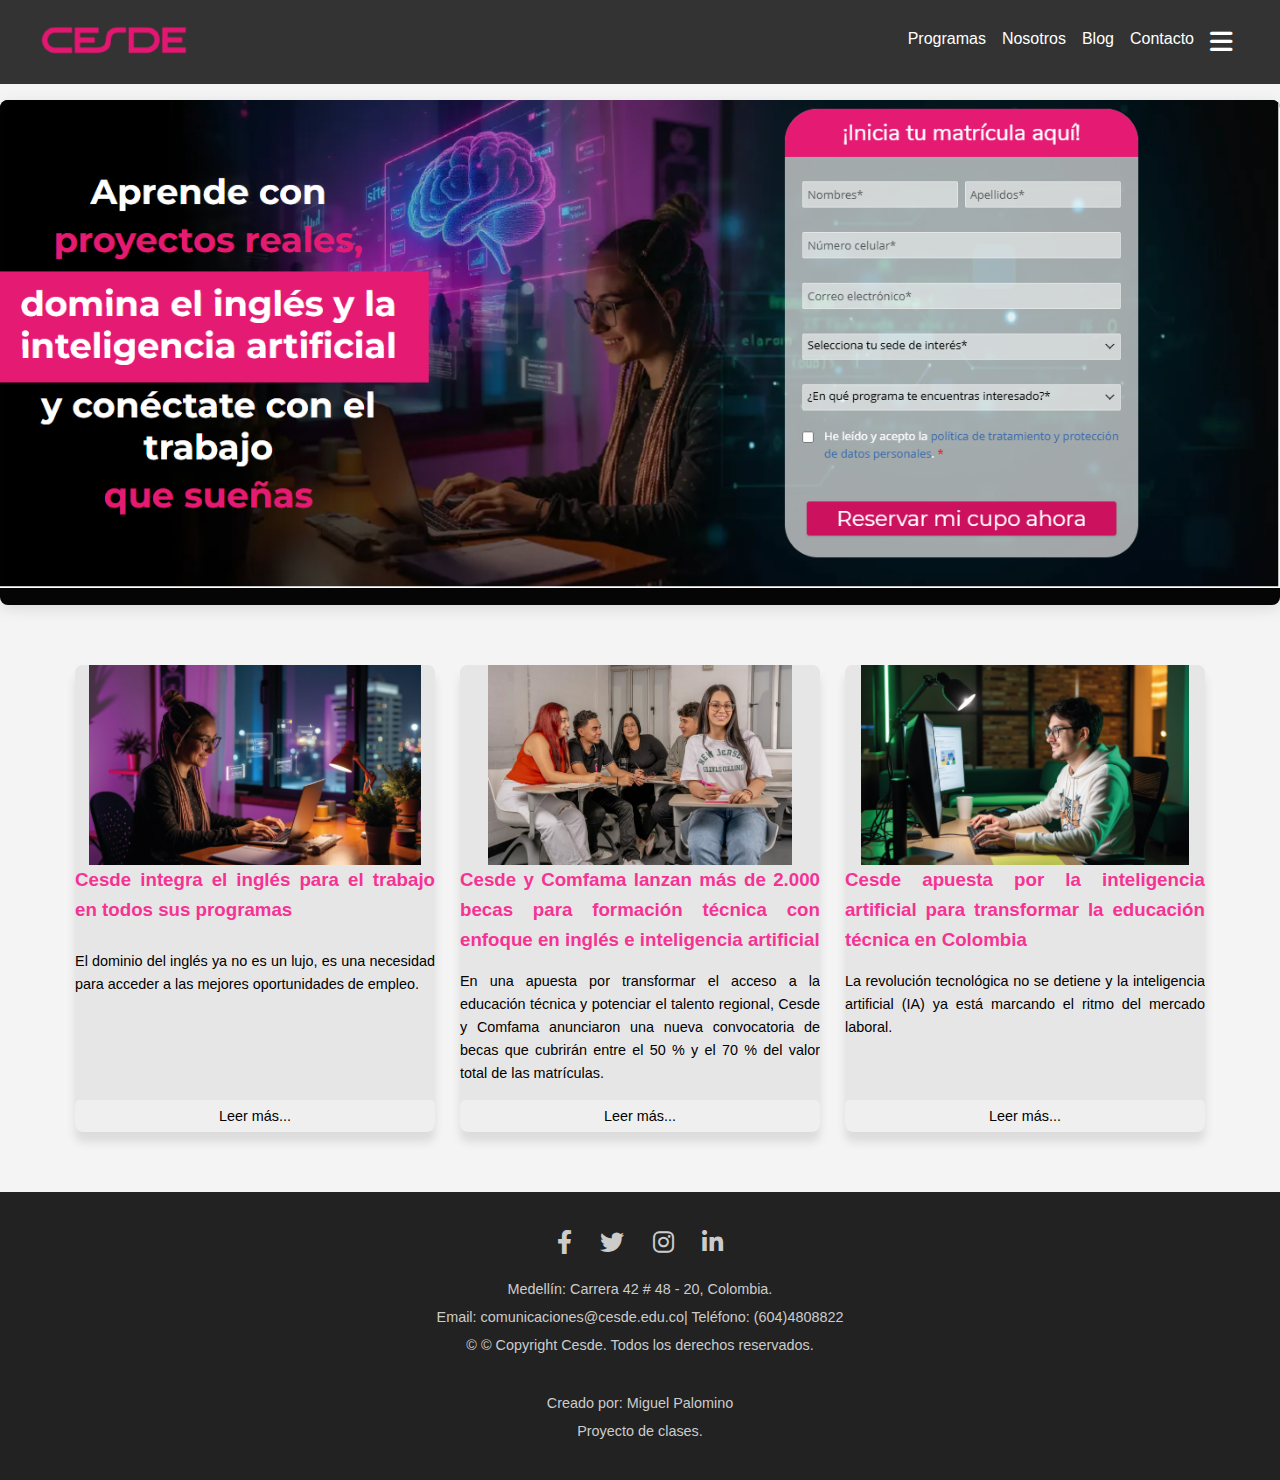
<file: index.html>
<!DOCTYPE html>
<html lang="es">
<head>
    <meta charset="UTF-8">
    <meta name="viewport" content="width=device-width, initial-scale=1.0">
    <title>Página Web con Secciones v3</title>
    <link rel="stylesheet" href="css/Estilos.css"> 
    <link rel="stylesheet" href="https://cdnjs.cloudflare.com/ajax/libs/font-awesome/6.0.0-beta3/css/all.min.css"> </head> 
<body>

    <header>
        <section class="contenedor-header">
            <section class="logotipo">
                <a href="index.html">  <img src="img/logo.png" alt="Logo Empresa"></a>
            </section>

            <section class="cabecera-elementos-derecha">

                <section class="contenedor-nav">
                
                    <nav class="enlaces">

                        <ul>
                          
                        <li><a href="https://www.cesde.edu.co/programas/">Programas</a></li>
                        <li><a href="https://www.cesde.edu.co/nosotros/">Nosotros</a></li>
                        <li><a href="blog.html">Blog</a></li>
                        <li><a href="https://www.cesde.edu.co/contacto/">Contacto</a></li>
                        </ul>
                        
                    </nav>
                    
                </section>
                

               <section class="contenedor-menu-hamburguesa">
    
    
    <label for="menu-toggle" class="icono-hamburguesa">
        <i class="fas fa-bars"></i>
    </label>
    
    <nav class="navegacion-desplegable">
        <section class="login-profesional">
            <h4>Acceso</h4>
            <form action="#">
                <section class="campo-formulario">
                    <i class="fas fa-envelope"></i>
                    <input type="email" name="correo" placeholder="Correo Electrónico" aria-label="Correo Electrónico" required>
                </section>
                <section class="campo-formulario">
                    <i class="fas fa-lock"></i>
                    <input type="password" name="clave" placeholder="Contraseña" aria-label="Contraseña" required>
                </section>
                <a href="#" class="enlace-olvido-clave">¿Olvidaste tu contraseña?</a>
                <button type="submit" class="boton-login"><a href="Pagina2.html">Entrar</a></button>
                <p class="texto-registro">¿No tienes cuenta?</p>
                <a href="#" class="boton-registro">Registrarse</a>
            </form>
        </section>
    </nav>
</section>
    </nav>
</section>
    </header>
    <section class="seccion-slider-automatico">
        <section class="slider-diapositivas-auto">
            <section class="diapositiva-auto">
                <img src="img/Img1.PNG" alt="Imagen descriptiva 1">
            </section>
            <section class="diapositiva-auto">
                <img src="img/img2.PNG" alt="Imagen descriptiva 2">
            </section>
            <section class="diapositiva-auto">
                <img src="img/img3.PNG" alt="Imagen descriptiva 3">
            </section>
            </section>
    </section>
    
    <section class="seccion-cards">

        <section class="card">
            <section class="contenedor-imagen-card">
                <img src="img/card1.PNG" alt="Imagen de la Card 1">
            </section>
            <section class="contenedor-texto-card">
                <h3>Cesde integra el inglés para el trabajo en todos sus programas</h3>
                <p>El dominio del inglés ya no es un lujo, es una necesidad para acceder a las mejores oportunidades de empleo. </p>
                <button class="boton"> Leer más...</button>
            </section>
        </section>
    
        <section class="card">
            <section class="contenedor-imagen-card">
                <img src="img/card2.PNG" alt="Imagen de la Card 2">
            </section>
            <section class="contenedor-texto-card">
                <section class="card-contenido-principal">
                    <h3>Cesde y Comfama lanzan más de 2.000 becas para formación técnica con enfoque en inglés e inteligencia artificial </h3>
                    <p>En una apuesta por transformar el acceso a la educación técnica y potenciar el talento regional, Cesde y Comfama anunciaron una nueva convocatoria de becas que cubrirán entre el 50 % y el 70 % del valor total de las matrículas.</p>
                </section>
                <button class="boton"> Leer más...</button>
            </section>
        </section>
        
        <section class="card">
            <section class="contenedor-imagen-card">
                <img src="img/card3.PNG" alt="Imagen de la Card 3">
            </section>
            <section class="contenedor-texto-card">
                <section class="card-contenido-principal">
                    <h3>Cesde apuesta por la inteligencia artificial para transformar la educación técnica en Colombia</h3>
                    <p>La revolución tecnológica no se detiene y la inteligencia artificial (IA) ya está marcando el ritmo del mercado laboral.</p>
                </section>
                <button class="boton"> Leer más...</button>
            </section>
        </section>












        
    
</section>

<footer>
    <section class="contenedor-pie-pagina">
        <section class="redes-sociales">
            <a href="https://www.facebook.com/Cesde/?locale=es_LA" aria-label="Facebook"><i class="fab fa-facebook-f"></i></a>
            <a href="https://x.com/encesde?lang=es" aria-label="Twitter"><i class="fab fa-twitter"></i></a>
            <a href="https://www.instagram.com/somoscesde/" aria-label="Instagram"><i class="fab fa-instagram"></i></a>
            <a href="https://co.linkedin.com/company/cesde-formaci%C3%B3n-t%C3%A9cnica" aria-label="LinkedIn"><i class="fab fa-linkedin-in"></i></a>
        </section>
        <section class="informacion-empresa">
            
            <p>Medellín: Carrera 42 # 48 - 20, Colombia.</p>
            <p>Email: comunicaciones@cesde.edu.co| Teléfono: (604)4808822</p>
            <p>&copy; © Copyright Cesde. Todos los derechos reservados.</p>
        <br>
        
            <P>Creado por: Miguel Palomino</P>
            <p>Proyecto de clases.</p>
        </section>
        </section>
</footer>

</body>
</html>
</file>
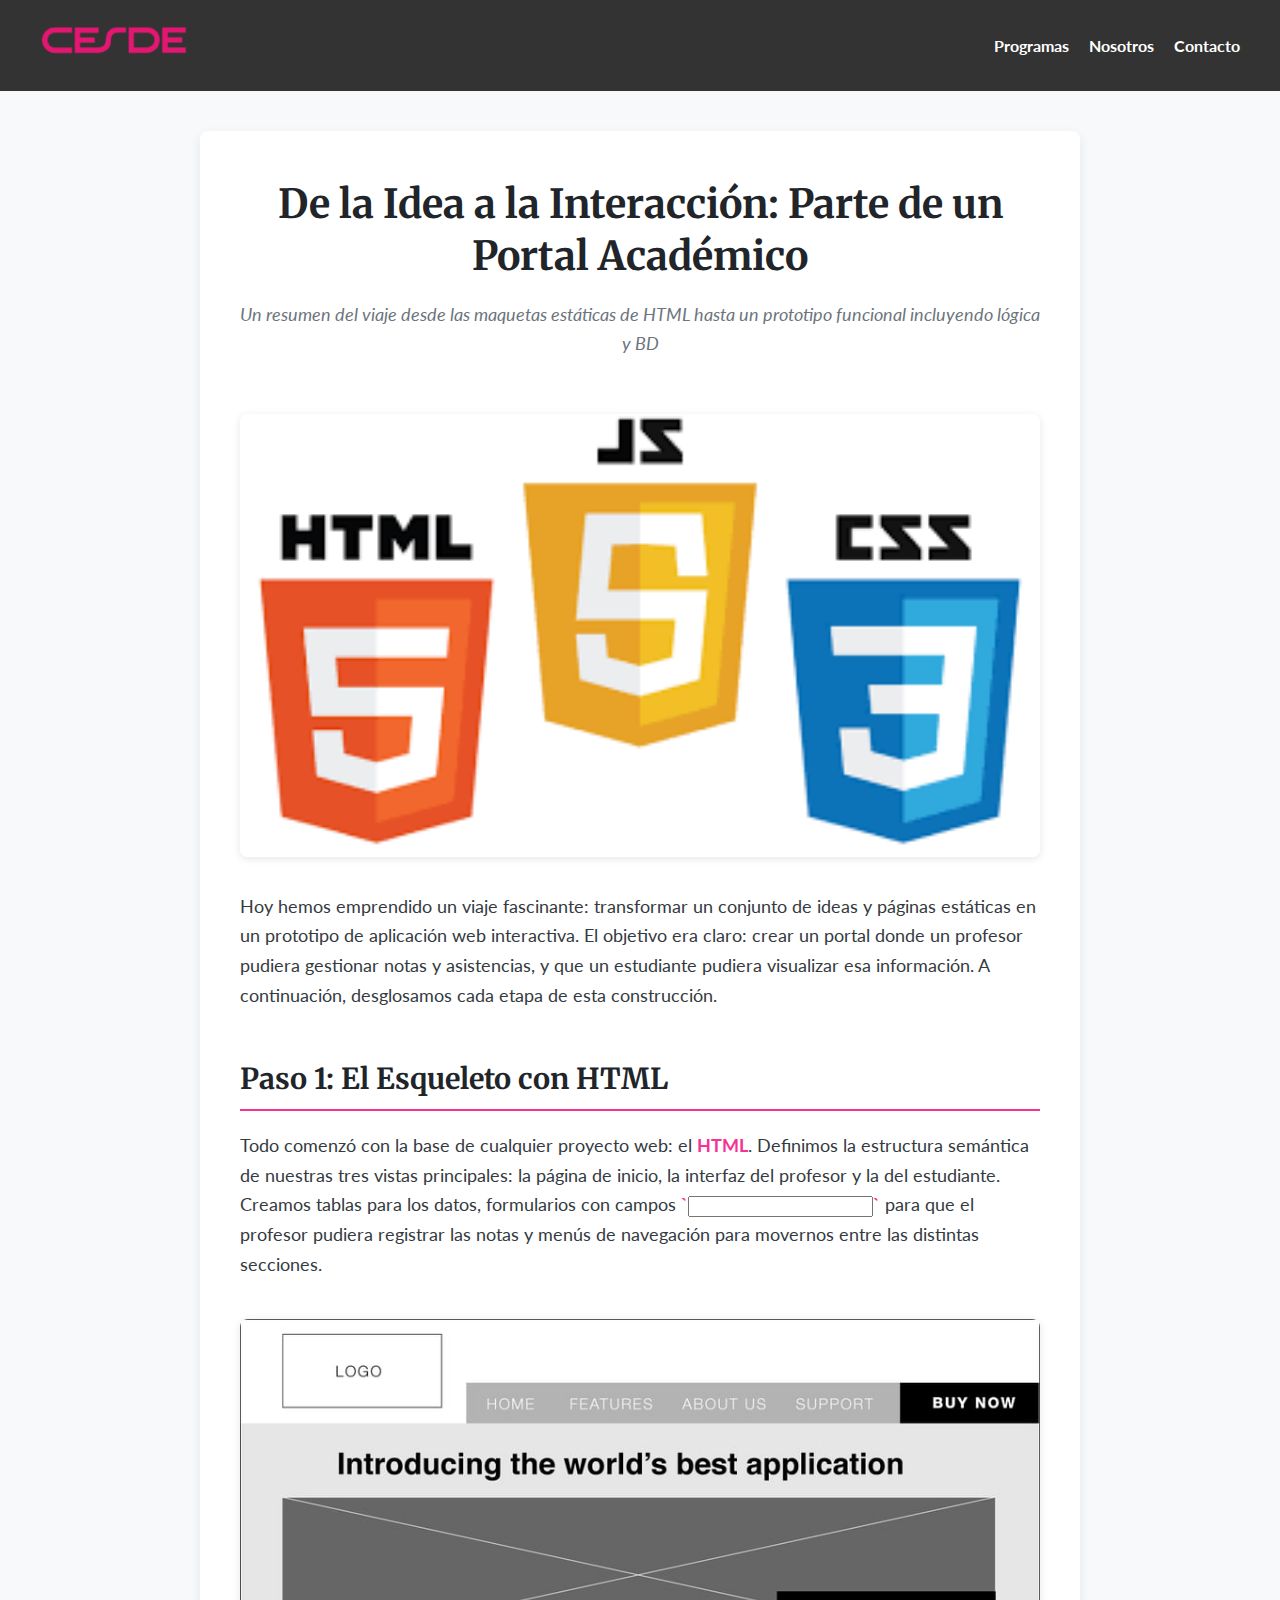
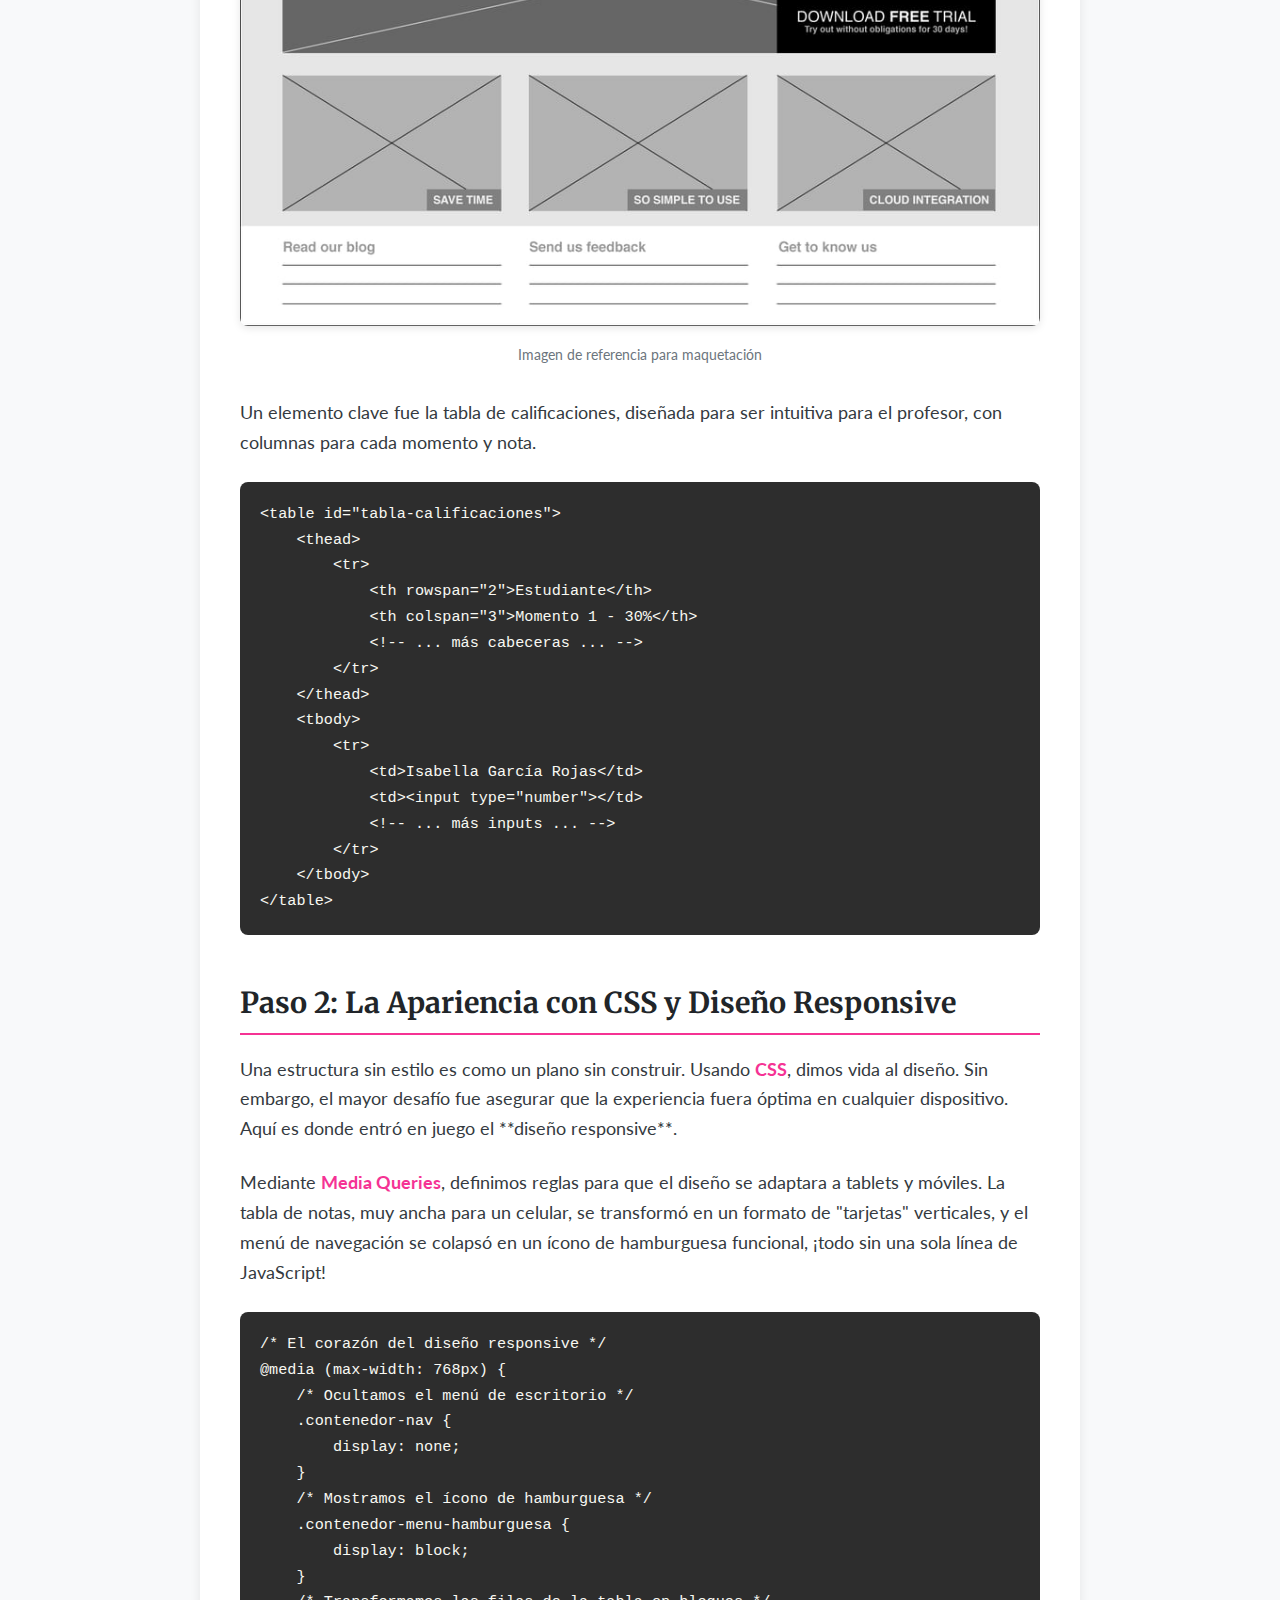
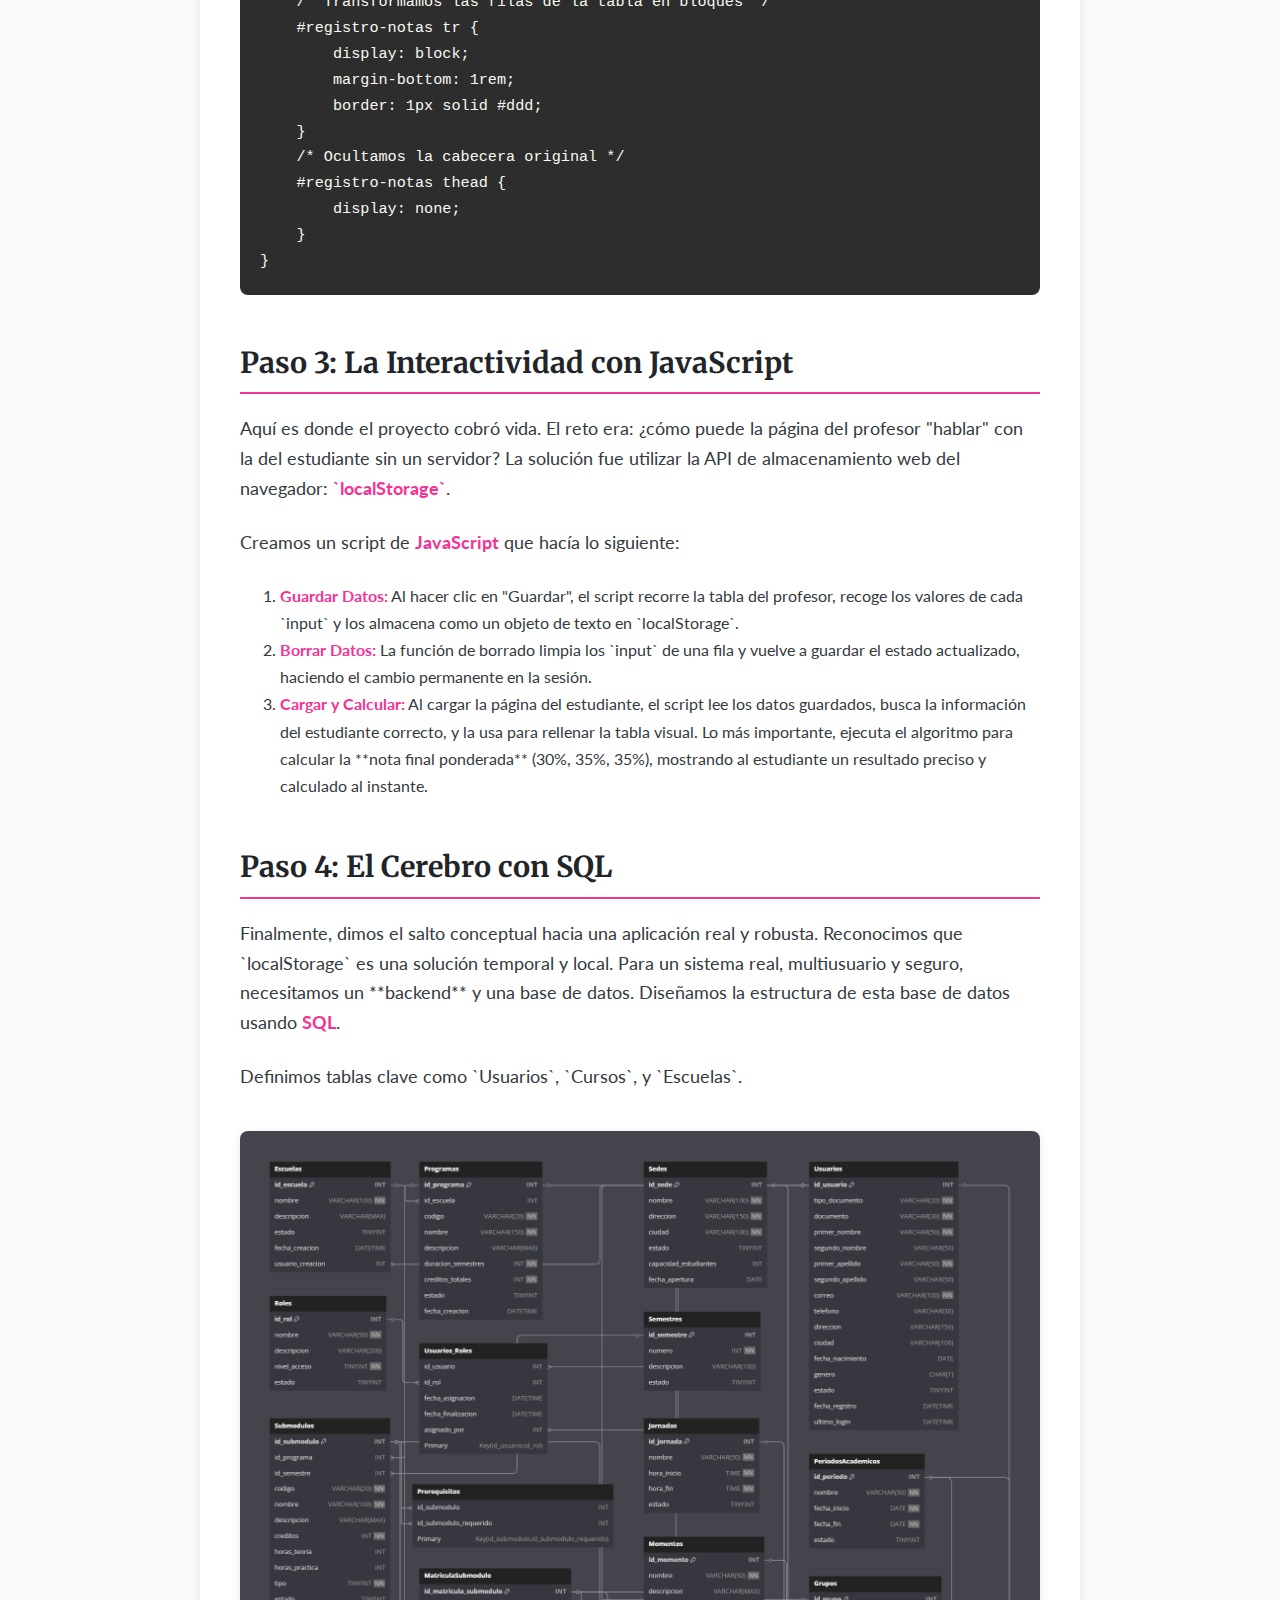
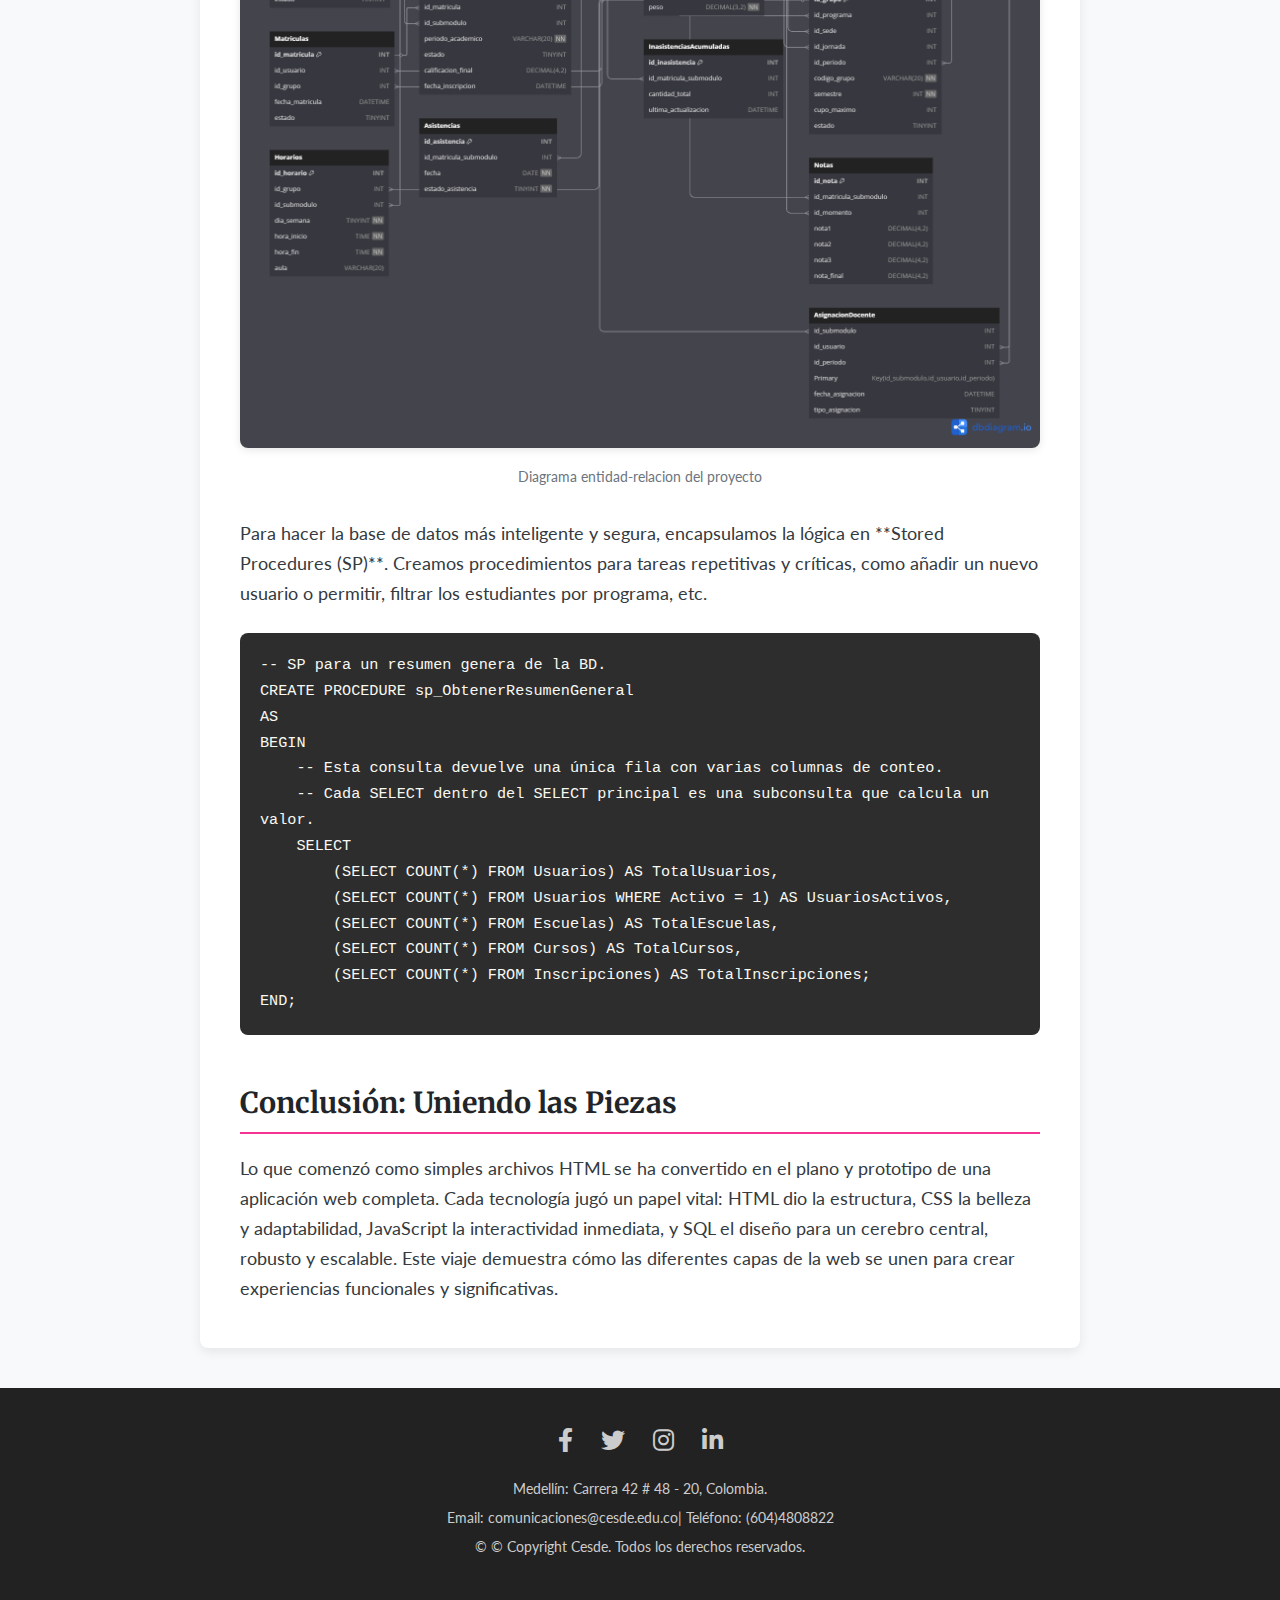
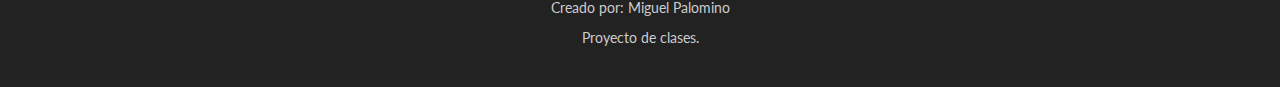
<file: blog.html>
<!DOCTYPE html>
<html lang="es">
<head>
    <meta charset="UTF-8">
    <meta name="viewport" content="width=device-width, initial-scale=1.0">
    <title>Crónica de un Proyecto: Portal Académico</title>
    
    <link rel="stylesheet" href="css/Blog.css"> 
    
    <link rel="stylesheet" href="https://cdnjs.cloudflare.com/ajax/libs/font-awesome/6.0.0-beta3/css/all.min.css">  <!--Biblioteca cloud flare  -->
    <link rel="preconnect" href="https://fonts.googleapis.com">  <!--Biblioteca Google apis  -->
    <link rel="preconnect" href="https://fonts.gstatic.com" crossorigin> <!--Biblioteca Gstatic  -->
    <link href="https://fonts.googleapis.com/css2?family=Lato:wght@400;700&family=Merriweather:wght@400;700&display=swap" rel="stylesheet"> <!--Biblioteca Google apis  -->
</head>
<body>

    <header>
        <section class="contenedor-header">
            <section class="logotipo">
                <a href="index.html"> <img src="img/logo.png" alt="Logo Empresa"></a>
            </section>
            <section class="cabecera-elementos-derecha">
                <section class="contenedor-nav">
                    <nav class="enlaces">
                        <ul>
                            <li><a href="https://www.cesde.edu.co/programas/">Programas</a></li>
                            <li><a href="https://www.cesde.edu.co/nosotros/">Nosotros</a></li>
                           
                            <li><a href="https://www.cesde.edu.co/contacto/">Contacto</a></li>
                        </ul>
                    </nav>
                </section>
                
                <section class="contenedor-menu-hamburguesa">
                    <input type="checkbox" id="menu-toggle" class="menu-toggle-input">
                    
                    <label for="menu-toggle" class="icono-hamburguesa">
                        <i class="fas fa-bars"></i>
                    </label>
                    
                    <nav class="navegacion-desplegable">
                         <ul>
                            <li><a href="https://www.cesde.edu.co/programas/">Programas</a></li>
                            <li><a href="https://www.cesde.edu.co/nosotros/">Nosotros</a></li>
                          
                            <li><a href="https://www.cesde.edu.co/contacto/">Contacto</a></li>
                        </ul>
                    </nav>
                </section>
            </section>
        </section>
    </header>

    <article class="blog-container">
        <h1>De la Idea a la Interacción: Parte de un Portal Académico</h1>
        <p class="subtitle">Un resumen del viaje desde las maquetas estáticas de HTML hasta un prototipo funcional incluyendo lógica y BD</p>

        <img src="img/logos.png" alt="Imagen de portada del proyecto" class="blog-image">
       

        <p>Hoy hemos emprendido un viaje fascinante: transformar un conjunto de ideas y páginas estáticas en un prototipo de aplicación web interactiva. El objetivo era claro: crear un portal donde un profesor pudiera gestionar notas y asistencias, y que un estudiante pudiera visualizar esa información. A continuación, desglosamos cada etapa de esta construcción.</p>

        <h2>Paso 1: El Esqueleto con HTML</h2>
        <p>Todo comenzó con la base de cualquier proyecto web: el <strong>HTML</strong>. Definimos la estructura semántica de nuestras tres vistas principales: la página de inicio, la interfaz del profesor y la del estudiante. Creamos tablas para los datos, formularios con campos <strong>`<input>`</strong> para que el profesor pudiera registrar las notas y menús de navegación para movernos entre las distintas secciones.</p>
        <img src="img/HTMl.jpg" alt="Wireframe o estructura HTML de una tabla" class="blog-image">
        <span class="caption">Imagen de referencia para maquetación</span>
        <p>Un elemento clave fue la tabla de calificaciones, diseñada para ser intuitiva para el profesor, con columnas para cada momento y nota.</p>
        <pre><code>&lt;table id="tabla-calificaciones"&gt;
    &lt;thead&gt;
        &lt;tr&gt;
            &lt;th rowspan="2"&gt;Estudiante&lt;/th&gt;
            &lt;th colspan="3"&gt;Momento 1 - 30%&lt;/th&gt;
            &lt;!-- ... más cabeceras ... --&gt;
        &lt;/tr&gt;
    &lt;/thead&gt;
    &lt;tbody&gt;
        &lt;tr&gt;
            &lt;td&gt;Isabella García Rojas&lt;/td&gt;
            &lt;td&gt;&lt;input type="number"&gt;&lt;/td&gt;
            &lt;!-- ... más inputs ... --&gt;
        &lt;/tr&gt;
    &lt;/tbody&gt;
&lt;/table&gt;</code></pre>

        <h2>Paso 2: La Apariencia con CSS y Diseño Responsive</h2>
        <p>Una estructura sin estilo es como un plano sin construir. Usando <strong>CSS</strong>, dimos vida al diseño. Sin embargo, el mayor desafío fue asegurar que la experiencia fuera óptima en cualquier dispositivo. Aquí es donde entró en juego el **diseño responsive**.</p>
        <p>Mediante <strong>Media Queries</strong>, definimos reglas para que el diseño se adaptara a tablets y móviles. La tabla de notas, muy ancha para un celular, se transformó en un formato de "tarjetas" verticales, y el menú de navegación se colapsó en un ícono de hamburguesa funcional, ¡todo sin una sola línea de JavaScript!</p>
        
        <pre><code>/* El corazón del diseño responsive */
@media (max-width: 768px) {
    /* Ocultamos el menú de escritorio */
    .contenedor-nav {
        display: none;
    }
    /* Mostramos el ícono de hamburguesa */
    .contenedor-menu-hamburguesa {
        display: block;
    }
    /* Transformamos las filas de la tabla en bloques */
    #registro-notas tr {
        display: block;
        margin-bottom: 1rem;
        border: 1px solid #ddd;
    }
    /* Ocultamos la cabecera original */
    #registro-notas thead {
        display: none;
    }
}</code></pre>

        <h2>Paso 3: La Interactividad con JavaScript</h2>
        <p>Aquí es donde el proyecto cobró vida. El reto era: ¿cómo puede la página del profesor "hablar" con la del estudiante sin un servidor? La solución fue utilizar la API de almacenamiento web del navegador: <strong>`localStorage`</strong>.</p>
        <p>Creamos un script de <strong>JavaScript</strong> que hacía lo siguiente:</p>
        <ol>
            <li><strong>Guardar Datos:</strong> Al hacer clic en "Guardar", el script recorre la tabla del profesor, recoge los valores de cada `input` y los almacena como un objeto de texto en `localStorage`.</li>
            <li><strong>Borrar Datos:</strong> La función de borrado limpia los `input` de una fila y vuelve a guardar el estado actualizado, haciendo el cambio permanente en la sesión.</li>
            <li><strong>Cargar y Calcular:</strong> Al cargar la página del estudiante, el script lee los datos guardados, busca la información del estudiante correcto, y la usa para rellenar la tabla visual. Lo más importante, ejecuta el algoritmo para calcular la **nota final ponderada** (30%, 35%, 35%), mostrando al estudiante un resultado preciso y calculado al instante.</li>
        </ol>

        
        <h2>Paso 4: El Cerebro con SQL</h2>
        <p>Finalmente, dimos el salto conceptual hacia una aplicación real y robusta. Reconocimos que `localStorage` es una solución temporal y local. Para un sistema real, multiusuario y seguro, necesitamos un **backend** y una base de datos. Diseñamos la estructura de esta base de datos usando <strong>SQL</strong>.</p>
        <p>Definimos tablas clave como `Usuarios`, `Cursos`, y `Escuelas`. </p>
        <img src="img/Untitled.png" alt="Diagrama de la base de datos" class="blog-image">
        <span class="caption">Diagrama entidad-relacion del proyecto
    </span>
        <p>Para hacer la base de datos más inteligente y segura, encapsulamos la lógica en **Stored Procedures (SP)**. Creamos procedimientos para tareas repetitivas y críticas, como añadir un nuevo usuario o permitir, filtrar los estudiantes por programa, etc.</p>
        <pre><code>-- SP para un resumen genera de la BD.
CREATE PROCEDURE sp_ObtenerResumenGeneral
AS
BEGIN
    -- Esta consulta devuelve una única fila con varias columnas de conteo.
    -- Cada SELECT dentro del SELECT principal es una subconsulta que calcula un valor.
    SELECT
        (SELECT COUNT(*) FROM Usuarios) AS TotalUsuarios,
        (SELECT COUNT(*) FROM Usuarios WHERE Activo = 1) AS UsuariosActivos,
        (SELECT COUNT(*) FROM Escuelas) AS TotalEscuelas,
        (SELECT COUNT(*) FROM Cursos) AS TotalCursos,
        (SELECT COUNT(*) FROM Inscripciones) AS TotalInscripciones;
END;</code></pre>

        <h2>Conclusión: Uniendo las Piezas</h2>
        <p>Lo que comenzó como simples archivos HTML se ha convertido en el plano y prototipo de una aplicación web completa. Cada tecnología jugó un papel vital: HTML dio la estructura, CSS la belleza y adaptabilidad, JavaScript la interactividad inmediata, y SQL el diseño para un cerebro central, robusto y escalable. Este viaje demuestra cómo las diferentes capas de la web se unen para crear experiencias funcionales y significativas.</p>

    </article>
    <footer>
    <section class="contenedor-pie-pagina">
        <section class="redes-sociales">
            <a href="https://www.facebook.com/Cesde/?locale=es_LA" aria-label="Facebook"><i class="fab fa-facebook-f"></i></a>
            <a href="https://x.com/encesde?lang=es" aria-label="Twitter"><i class="fab fa-twitter"></i></a>
            <a href="https://www.instagram.com/somoscesde/" aria-label="Instagram"><i class="fab fa-instagram"></i></a>
            <a href="https://co.linkedin.com/company/cesde-formaci%C3%B3n-t%C3%A9cnica" aria-label="LinkedIn"><i class="fab fa-linkedin-in"></i></a>
        </section>
        <section class="informacion-empresa">
            
            <p>Medellín: Carrera 42 # 48 - 20, Colombia.</p>
            <p>Email: comunicaciones@cesde.edu.co| Teléfono: (604)4808822</p>
            <p>&copy; © Copyright Cesde. Todos los derechos reservados.</p>
        <br>
        
            <P>Creado por: Miguel Palomino</P>
            <p>Proyecto de clases.</p>
        </section>
        </section>
</footer>


</body>
</html>
</file>
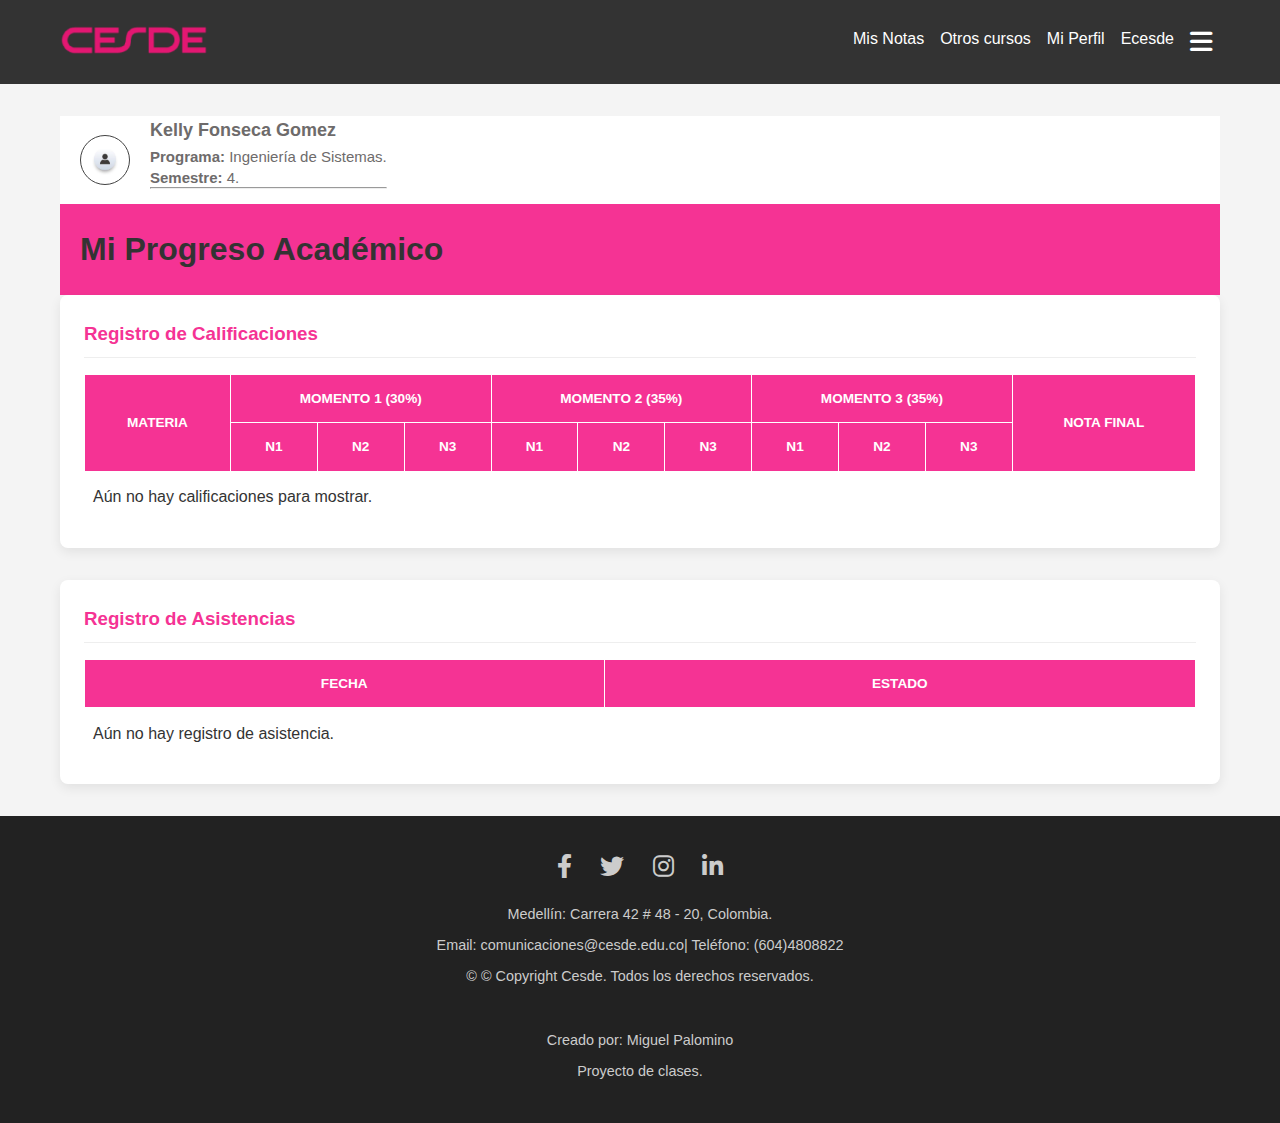
<file: page4.html>
<!DOCTYPE html>
<html lang="es">
<head>
    <meta charset="UTF-8">
    <meta name="viewport" content="width=device-width, initial-scale=1.0">
    <title>Portal del Estudiante</title>
    <link rel="stylesheet" href="css/page2.css">  
   <link rel="stylesheet" href="https://cdnjs.cloudflare.com/ajax/libs/font-awesome/6.0.0-beta3/css/all.min.css">    <!--Biblioteca cloud flare  -->
</head>
<body>
    

    <header>
        <section class="contenedor-header">
            <section class="logotipo">
                <a href="index.html"> <img src="img/logo.png" alt="Logo Empresa"></a>
            </section>
            <section class="cabecera-elementos-derecha">
                <nav class="enlaces">
                    <ul>
                        <li><a href="#vista-notas">Mis Notas</a></li>   
                        <li><a href="#vista-asistencias">Otros cursos</a></li>
                        <li><a href="Pagina2.html">Mi Perfil</a></li>
                        <li><a href="https://edigital.cesde.edu.co/login/index.php">Ecesde</a></li>
                    </ul>
                </nav>
                <section class="contenedor-menu-hamburguesa">
                    <section class="icono-hamburguesa">
                        <i class="fas fa-bars"></i>
                    </section>
                    <nav class="navegacion-desplegable">
                        <ul class="enlaces-desplegable">
                            <li><a href="">Perfil</a></li>
                            <li><a href="">Generar ticket</a></li>
                            <li><a href="index.html">Cerrar sesión</a></li>
                            
                        </ul>
                    </nav>
                </section>
            </section>
        </section>
    </header>

    <main>
        <div class="profile-container">
            <div class="profile-image">
                <img src="img/img.jpg" alt="Foto del Estudiante">
            </div>
            <div class="profile-info">
                <h2 id="student-name">Cargando...</h2>
                <div class="info-item">
                    <span class="info-label1">Programa:</span> Ingeniería de Sistemas.
                </div>
                <div class="info-item">
                    <span class="info-label2">Semestre:</span> 4.
                </div>
                <hr>
            </div>
        </div>

        <section class="espacio">
            <h1>Mi Progreso Académico</h1>
        </section>

        <section id="vista-notas" class="content-semestre active">
            <div class="table-container card">
                <div class="table-header">
                    <h3>Registro de Calificaciones</h3>
                </div>
                <table id="tabla-vista-notas">
                    <thead>
                        <tr>
                            <th rowspan="2">Materia</th>
                            <th colspan="3">Momento 1 (30%)</th>
                            <th colspan="3">Momento 2 (35%)</th>
                            <th colspan="3">Momento 3 (35%)</th>
                            <th rowspan="2">Nota Final</th>
                        </tr>
                        <tr>
                            <th>N1</th><th>N2</th><th>N3</th>
                            <th>N1</th><th>N2</th><th>N3</th>
                            <th>N1</th><th>N2</th><th>N3</th>
                        </tr>
                    </thead>
                    <tbody>
                        </tbody>
                </table>
            </div>
        </section>
        
        <section id="vista-asistencias">
             <div class="table-container card">
                <div class="table-header">
                    <h3>Registro de Asistencias</h3>
                </div>
                <table id="tabla-vista-asistencias">
                     <thead>
                        <tr>
                            <th>Fecha</th>
                            <th>Estado</th>
                        </tr>
                    </thead>
                    <tbody>
                        </tbody>
                </table>
            </div>
        </section>
    </main>

<footer>
    <section class="contenedor-pie-pagina">
        <section class="redes-sociales">
            <a href="https://www.facebook.com/Cesde/?locale=es_LA" aria-label="Facebook"><i class="fab fa-facebook-f"></i></a>
            <a href="https://x.com/encesde?lang=es" aria-label="Twitter"><i class="fab fa-twitter"></i></a>
            <a href="https://www.instagram.com/somoscesde/" aria-label="Instagram"><i class="fab fa-instagram"></i></a>
            <a href="https://co.linkedin.com/company/cesde-formaci%C3%B3n-t%C3%A9cnica" aria-label="LinkedIn"><i class="fab fa-linkedin-in"></i></a>
        </section>
        <section class="informacion-empresa">
            
            <p>Medellín: Carrera 42 # 48 - 20, Colombia.</p>
            <p>Email: comunicaciones@cesde.edu.co| Teléfono: (604)4808822</p>
            <p>&copy; © Copyright Cesde. Todos los derechos reservados.</p>
        <br>
        
            <P>Creado por: Miguel Palomino</P>
            <p>Proyecto de clases.</p>
        </section>
        </section>
</footer>



<!-- Inicio de lógica JavaScript -->

    <script>
       
        document.addEventListener('DOMContentLoaded', () => {
            
            const nombreEstudiante = "Kelly Fonseca Gomez"; 
            document.getElementById('student-name').innerText = nombreEstudiante;

          
            const datosNotasGuardadas = localStorage.getItem('calificacionesEstudiantes');
            const cuerpoTablaNotas = document.querySelector('#tabla-vista-notas tbody');

            
            cuerpoTablaNotas.innerHTML = ''; 

            if (datosNotasGuardadas) {
                const datosEstudiantes = JSON.parse(datosNotasGuardadas);
                
                
                const miEstudiante = datosEstudiantes.find(est => est.nombre === nombreEstudiante);
                
                if (miEstudiante) {
                   
                    const notas = miEstudiante.notas;
                    const promM1 = (notas[0] + notas[1] + notas[2]) / 3;
                    const promM2 = (notas[3] + notas[4] + notas[5]) / 3;
                    const promM3 = (notas[6] + notas[7] + notas[8]) / 3;

                    
                    const notaFinal = (promM1 * 0.30) + (promM2 * 0.35) + (promM3 * 0.35);
                    
                    const filaHTML = `
                        <tr>
                            <td>Bases de datos*</td>
                            <td>${notas[0].toFixed(1)}</td>
                            <td>${notas[1].toFixed(1)}</td>
                            <td>${notas[2].toFixed(1)}</td>
                            <td>${notas[3].toFixed(1)}</td>
                            <td>${notas[4].toFixed(1)}</td>
                            <td>${notas[5].toFixed(1)}</td>
                            <td>${notas[6].toFixed(1)}</td>
                            <td>${notas[7].toFixed(1)}</td>
                            <td>${notas[8].toFixed(1)}</td>
                            <td class="nota-final">${notaFinal.toFixed(1)}</td>
                        </tr>
                    `;
                    cuerpoTablaNotas.innerHTML += filaHTML; 
                } else {
                    cuerpoTablaNotas.innerHTML = '<tr><td colspan="11">No se encontraron notas para este estudiante.</td></tr>';
                }
            } else {
                 cuerpoTablaNotas.innerHTML = '<tr><td colspan="11">Aún no hay calificaciones para mostrar.</td></tr>';
            }


            
            const datosAsistenciaGuardada = localStorage.getItem('asistenciaEstudiantes');
            const cuerpoTablaAsistencia = document.querySelector('#tabla-vista-asistencias tbody');
            
            
            cuerpoTablaAsistencia.innerHTML = '';

            if (datosAsistenciaGuardada) {
                const datosAsistencia = JSON.parse(datosAsistenciaGuardada);
                const miAsistencia = datosAsistencia.find(asis => asis.nombre === nombreEstudiante);

                if (miAsistencia) {
                    const filaAsistenciaHTML = `
                        <tr>
                            <td>${miAsistencia.fecha}</td>
                            <td>${miAsistencia.estado}</td>
                        </tr>
                    `;
                    cuerpoTablaAsistencia.innerHTML += filaAsistenciaHTML;
                } else {
                    cuerpoTablaAsistencia.innerHTML = '<tr><td colspan="2">No se encontró registro de asistencia.</td></tr>';
                }
            } else {
                cuerpoTablaAsistencia.innerHTML = '<tr><td colspan="2">Aún no hay registro de asistencia.</td></tr>';
            }
        });
    </script>
</body>
</html>
</file>
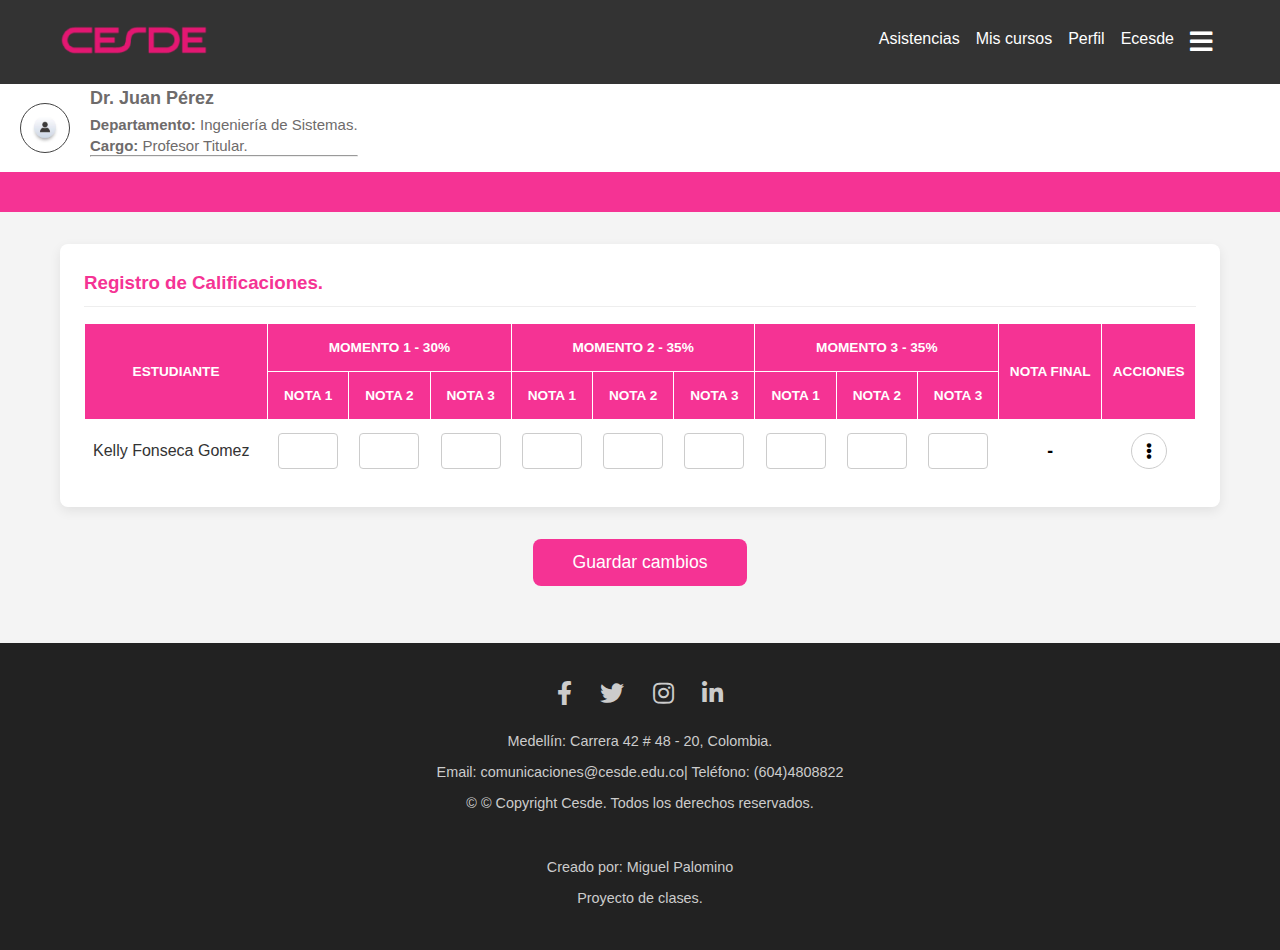
<file: Pagina2.html>
<!DOCTYPE html>
<html lang="es">
<head>
    <meta charset="UTF-8">
    <meta name="viewport" content="width=device-width, initial-scale=1.0">
    <title>Página 2</title>
    <link rel="stylesheet" href="css/page2.css"> 
    <link rel="stylesheet" href="https://cdnjs.cloudflare.com/ajax/libs/font-awesome/6.0.0-beta3/css/all.min.css"> <!--Biblioteca cloud flare  -->
    <link rel="stylesheet" href="https://cdnjs.cloudflare.com/ajax/libs/font-awesome/5.15.4/css/all.min.css"> <!--Biblioteca cloud flare  -->
</head>
<body>

    <header>
        <section class="contenedor-header">
            <section class="logotipo">
                 <a href="index.html">  <img src="img/logo.png" alt="Logo Empresa"></a>
            </section>
            <section class="cabecera-elementos-derecha">
                <section class="contenedor-nav">
                    <nav class="enlaces">
                        <ul>
                            <li><a href="pagina3.html">Asistencias</a></li>  
                            <li><a href="page4.html">Mis cursos</a></li>
                            <li><a href="">Perfil </a></li>
                            <li><a href="">Ecesde</a></li>
                        </ul>
                    </nav>
                </section>
                <section class="contenedor-menu-hamburguesa">
                    <section class="icono-hamburguesa">
                        <i class="fas fa-bars"></i>
                    </section>
                    <nav class="navegacion-desplegable">
                        <ul class="enlaces-desplegable">
                            <li><a href="">Perfil</a></li>
                            <li><a href="">Generar ticket</a></li>
                            <li><a href="index.html">Cerrar sesión</a></li>
                            
                        </ul>
                    </nav>
                </section>
            </section>
        </section>
    </header>

    <div class="profile-container">
        <div class="profile-image">
            <img src="img/img.jpg" alt="Foto del Profesor">
        </div>
        <div class="profile-info">
            <h2>Dr. Juan Pérez</h2>
            <div class="info-item">
                <span class="info-label1">Departamento:</span> Ingeniería de Sistemas.
            </div>
            <div class="info-item">
                <span class="info-label2">Cargo:</span> Profesor Titular.
            </div>
            <hr>
        </div>
    </div>

    <section class="espacio">
        <h1></h1>
    </section>

    <main>
        <section id="registro-notas" class="content-semestre active">
            <div class="table-container card">
                <div class="table-header">
                    <h3>Registro de Calificaciones.</h3>
                    <p></p>
                </div>
                <table id="tabla-calificaciones">
                    <thead>
                        <tr>
                            <th rowspan="2">Estudiante</th>
                            <th colspan="3">Momento 1 - 30%</th>
                            <th colspan="3">Momento 2 - 35%</th>
                            <th colspan="3">Momento 3 - 35%</th>
                            <th rowspan="2">Nota Final</th>
                            <th rowspan="2">Acciones</th>
                        </tr>
                        <tr>
                            <th>Nota 1</th><th>Nota 2</th><th>Nota 3</th>
                            <th>Nota 1</th><th>Nota 2</th><th>Nota 3</th>
                            <th>Nota 1</th><th>Nota 2</th><th>Nota 3</th>
                        </tr>
                    </thead>
                    <tbody>
                        <tr>
                            <td>Kelly Fonseca Gomez</td>
                            <td><input type="number" step="0.1" min="0" max="5.0"></td>
                            <td><input type="number" step="0.1" min="0" max="5.0"></td>
                            <td><input type="number" step="0.1" min="0" max="5.0"></td>
                            <td><input type="number" step="0.1" min="0" max="5.0"></td>
                            <td><input type="number" step="0.1" min="0" max="5.0"></td>
                            <td><input type="number" step="0.1" min="0" max="5.0"></td>
                            <td><input type="number" step="0.1" min="0" max="5.0"></td>
                            <td><input type="number" step="0.1" min="0" max="5.0"></td>
                            <td><input type="number" step="0.1" min="0" max="5.0"></td>
                            <td class="nota-final">-</td>
                            <td>
                                <div class="acciones-container">
                                    <label for="modal-notas-1" class="btn-icono"><i class="fas fa-ellipsis-v"></i></label>
                                    <input type="checkbox" id="modal-notas-1" class="modal-toggle">
                                    <div class="modal">
                                        <div class="modal-contenido">
                                            <label for="modal-notas-1" class="modal-cerrar-btn"><i class="fas fa-times"></i></label>
                                            <div class="modal-acciones">
                                                <button class="btn-modal editar"><i class="fas fa-pencil-alt"></i> Editar Notas</button>
                                                <button class="btn-modal borrar"><i class="fas fa-trash-alt"></i> Borrar Notas</button>
                                            </div>
                                        </div>
                                    </div>
                                </div>
                            </td>
                        </tr>
                        </tbody>
                </table>
            </div>
        </section>
        <div class="acciones">
            <button class="btn-guardar js-guardar-notas">Guardar cambios</button>
        </div>
    </main>

    <br>

 <footer>
    <section class="contenedor-pie-pagina">
        <section class="redes-sociales">
            <a href="https://www.facebook.com/Cesde/?locale=es_LA" aria-label="Facebook"><i class="fab fa-facebook-f"></i></a>
            <a href="https://x.com/encesde?lang=es" aria-label="Twitter"><i class="fab fa-twitter"></i></a>
            <a href="https://www.instagram.com/somoscesde/" aria-label="Instagram"><i class="fab fa-instagram"></i></a>
            <a href="https://co.linkedin.com/company/cesde-formaci%C3%B3n-t%C3%A9cnica" aria-label="LinkedIn"><i class="fab fa-linkedin-in"></i></a>
        </section>
        <section class="informacion-empresa">
            
            <p>Medellín: Carrera 42 # 48 - 20, Colombia.</p>
            <p>Email: comunicaciones@cesde.edu.co| Teléfono: (604)4808822</p>
            <p>&copy; © Copyright Cesde. Todos los derechos reservados.</p>
        <br>
        
            <P>Creado por: Miguel Palomino</P>
            <p>Proyecto de clases.</p>
        </section>
        </section>
</footer>


<!-- Inicio de lógica JavaScript -->
    <script>
        
        const botonGuardar = document.querySelector('.js-guardar-notas');

        function guardarNotas() {
            const filas = document.querySelectorAll('#tabla-calificaciones tbody tr');
            const datosEstudiantes = [];

            filas.forEach(fila => {
                const nombre = fila.querySelector('td:first-child').innerText;
                const inputs = fila.querySelectorAll('input[type="number"]');
                const notas = Array.from(inputs).map(input => parseFloat(input.value) || 0);

                datosEstudiantes.push({
                    nombre: nombre,
                    notas: notas
                });
            });
            
            localStorage.setItem('calificacionesEstudiantes', JSON.stringify(datosEstudiantes));
            alert('¡Calificaciones guardadas con éxito!');
        }

        if (botonGuardar) {
            botonGuardar.addEventListener('click', guardarNotas);
        }

       
        document.addEventListener('DOMContentLoaded', () => {
            const botonesBorrar = document.querySelectorAll('.btn-modal.borrar');

            function borrarNotasDeFila(event) {
                const confirmacion = confirm('¿Estás seguro de que quieres borrar todas las notas de este estudiante?');

                if (confirmacion) {
                    const filaParaBorrar = event.target.closest('tr');

                    if (filaParaBorrar) {
                        const inputsDeLaFila = filaParaBorrar.querySelectorAll('input[type="number"]');
                        inputsDeLaFila.forEach(input => {
                            input.value = '';
                        });
                        
                       
                        const celdaNotaFinal = filaParaBorrar.querySelector('.nota-final');
                        if(celdaNotaFinal) {
                           celdaNotaFinal.textContent = '-';
                        }
                        
                        guardarNotas(); 
                    }
                }
            }

            botonesBorrar.forEach(boton => {
                boton.addEventListener('click', borrarNotasDeFila);
            });
        });
    </script>
</body>
</html>
</file>
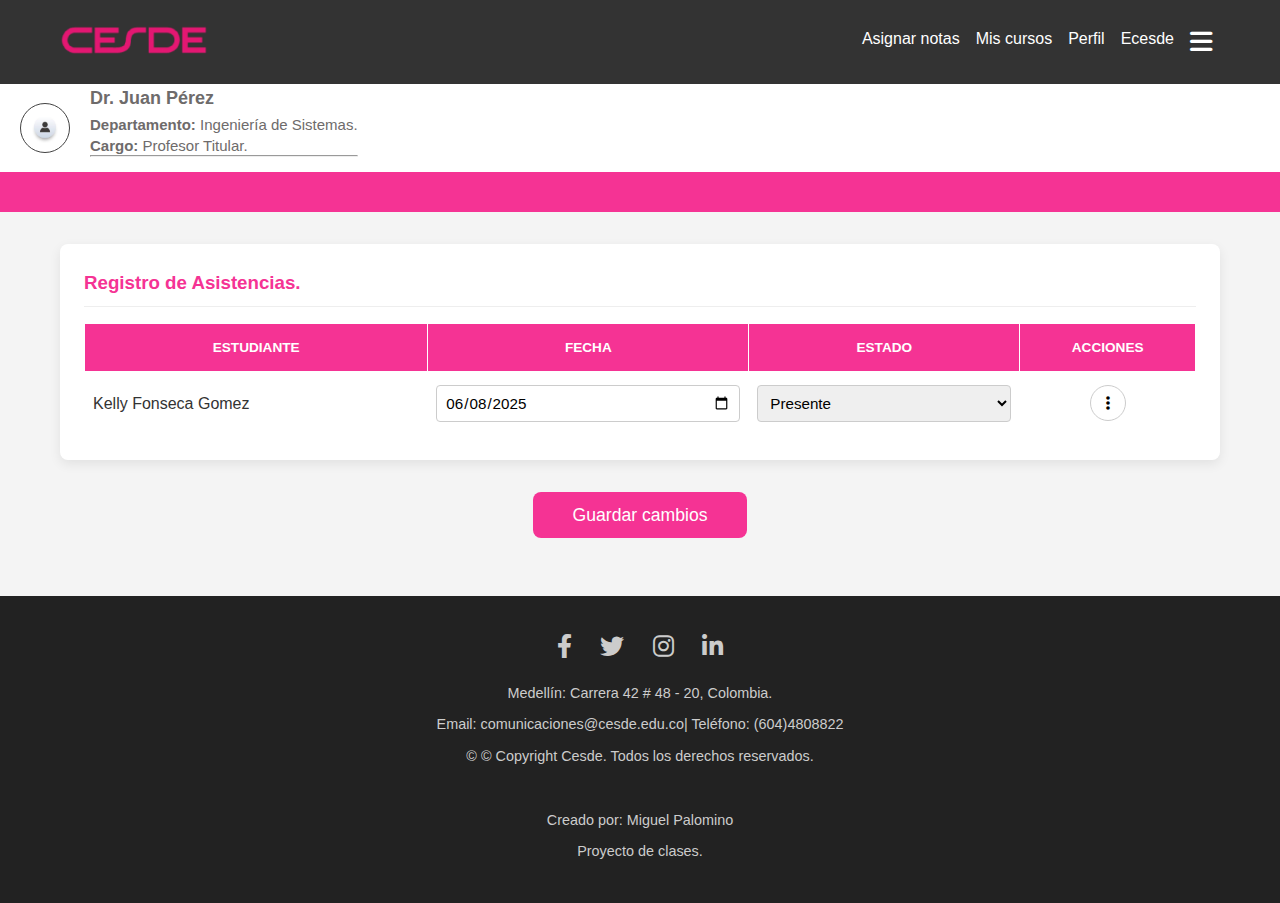
<file: pagina3.html>
<!DOCTYPE html>
<html lang="es">
<head>
    <meta charset="UTF-8">
    <meta name="viewport" content="width=device-width, initial-scale=1.0">
    <title>Página 3</title>
    <link rel="stylesheet" href="css/page2.css"> 
    <link rel="stylesheet" href="https://cdnjs.cloudflare.com/ajax/libs/font-awesome/6.0.0-beta3/css/all.min.css"> <!--Biblioteca cloud flare  -->
</head>
<body>

    <header>
        <section class="contenedor-header">
            <section class="logotipo">
              <a href="index.html">  <img src="img/logo.png" alt="Logo Empresa"></a>
            </section>
            <section class="cabecera-elementos-derecha">
                <section class="contenedor-nav">
                    <nav class="enlaces">
                        <ul>
                            <li><a href="Pagina2.html">Asignar notas</a></li>
                            <li><a href="page4.html">Mis cursos</a></li>
                            <li><a href="">Perfil</a></li>
                            <li><a href="https://edigital.cesde.edu.co/login/index.php">Ecesde</a></li>
                        </ul>
                    </nav>
                </section>
                <section class="contenedor-menu-hamburguesa">
                    <section class="icono-hamburguesa">
                        <i class="fas fa-bars"></i>
                    </section>
                    <nav class="navegacion-desplegable">
                        <ul class="enlaces-desplegable">
                            <li><a href="">Perfil</a></li>
                            <li><a href="">Generar ticket</a></li>
                            <li><a href="index.html">Cerrar sesión</a></li>
                            
                        </ul>
                    </nav>
                </section>
            </section>
        </section>
    </header>

    <div class="profile-container">
        <div class="profile-image">
            <img src="img/img.jpg" alt="Foto del Profesor">
        </div>
        <div class="profile-info">
            <h2>Dr. Juan Pérez</h2>
            <div class="info-item">
                <span class="info-label1">Departamento:</span> Ingeniería de Sistemas.
            </div>
            <div class="info-item">
                <span class="info-label2">Cargo:</span> Profesor Titular.
            </div>
            <hr>
        </div>
    </div>

    <section class="espacio">
        <h1></h1>
    </section>

    <main>
        <section id="registro-asistencias" class="content-semestre active">
            <div class="table-container card">
                <div class="table-header">
                    <h3>Registro de Asistencias.</h3>
                </div>
                <table id="tabla-asistencias">
                    <thead>
                        <tr>
                            <th>Estudiante</th>
                            <th>Fecha</th>
                            <th>Estado</th>
                            <th>Acciones</th>
                        </tr>
                    </thead>
                    <tbody>
                        <tr>
                            <td>Kelly Fonseca Gomez</td>
                            <td><input type="date" value="2025-06-08"></td>
                            <td>
                                <select>
                                    <option value="Presente">Presente</option>   
                                    <option value="Ausente">Ausente</option>
                                    <option value="Tarde">Tarde</option>
                                    <option value="Justificado">Justificado</option>
                                </select>
                            </td>
                            <td>
                                <div class="acciones-container">
                                    <label for="modal-asistencia-1" class="btn-icono"><i class="fas fa-ellipsis-v"></i></label>
                                    <input type="checkbox" id="modal-asistencia-1" class="modal-toggle">
                                    <div class="modal">
                                        <div class="modal-contenido">
                                            <label for="modal-asistencia-1" class="modal-cerrar-btn"><i class="fas fa-times"></i></label>
                                            <h3>Acciones de Asistencia</h3>
                                            <div class="modal-acciones">
                                                <button class="btn-modal asistencia">
                                                    <i class="fas fa-user-clock"></i> Editar Asistencia
                                                </button>
                                            </div>
                                        </div>
                                    </div>
                                </div>
                            </td>
                        </tr>
                        </tbody>
                </table>
            </div>
        </section>

        <div class="acciones">
            <button class="btn-guardar js-guardar-asistencia">Guardar cambios</button>
        </div>
    </main>

    <br>

    <footer>
    <section class="contenedor-pie-pagina">
        <section class="redes-sociales">
            <a href="https://www.facebook.com/Cesde/?locale=es_LA" aria-label="Facebook"><i class="fab fa-facebook-f"></i></a>
            <a href="https://x.com/encesde?lang=es" aria-label="Twitter"><i class="fab fa-twitter"></i></a>
            <a href="https://www.instagram.com/somoscesde/" aria-label="Instagram"><i class="fab fa-instagram"></i></a>
            <a href="https://co.linkedin.com/company/cesde-formaci%C3%B3n-t%C3%A9cnica" aria-label="LinkedIn"><i class="fab fa-linkedin-in"></i></a>
        </section>
        <section class="informacion-empresa">
            
            <p>Medellín: Carrera 42 # 48 - 20, Colombia.</p>
            <p>Email: comunicaciones@cesde.edu.co| Teléfono: (604)4808822</p>
            <p>&copy; © Copyright Cesde. Todos los derechos reservados.</p>
        <br>
        
            <P>Creado por: Miguel Palomino</P>
            <p>Proyecto de clases.</p>
        </section>
        </section>
</footer>

<!-- Inicio de lógica JavaScript -->

    <script>
        const botonGuardarAsistencia = document.querySelector('.js-guardar-asistencia');

        function guardarAsistencia() {
            const filas = document.querySelectorAll('#tabla-asistencias tbody tr');
            const datosAsistencia = [];

            filas.forEach(fila => {
                const nombre = fila.querySelector('td:first-child').innerText;
                const fecha = fila.querySelector('input[type="date"]').value;
                const estado = fila.querySelector('select').value;

                datosAsistencia.push({ nombre, fecha, estado });
            });

            localStorage.setItem('asistenciaEstudiantes', JSON.stringify(datosAsistencia));
            alert('¡Asistencia guardada con éxito!');
        }
        
        if(botonGuardarAsistencia) {
            botonGuardarAsistencia.addEventListener('click', guardarAsistencia);
        }
    </script>
</body>
</html>
</file>
<file: css/Estilos.css>
body {
    margin: 0;
    font-family: Arial, sans-serif;
    line-height: 1.6;
    background-color: #f4f4f4;
    color: #333;
}

ul {
    list-style: none;
    padding: 0;
    margin: 0;
}

a {
    text-decoration: none;
    color: inherit;
}

img {
    max-width: 100%;
    height: auto;
}

button {
    cursor: pointer;
}


header {
    background-color: #333;
    color: #fff;
    padding: 0.75rem 0;
    position: sticky;
    top: 0;
    z-index: 1000;
}

.contenedor-header{
    display: flex;
    justify-content: space-between;
    align-items: center;
    max-width: 1200px;
    margin: 0 auto;
    padding: 0 20px;
}

.logotipo img {
  
    height: 60px; 
    width: auto; 
    display: block; 
}

.cabecera-elementos-derecha {
    display: flex;
   
    justify-content: space-around;
    
}

.enlaces ul {
list-style: none;
padding: 0;
margin: 0;
display: flex;
gap: 10px;
}
a {
color: inherit;
text-decoration: none;

}
a:hover, a:visited, a:active {
color: inherit; 
text-decoration: none;
}

.contenedor-nav {
    display: flex;
    justify-content: center;

}
.enlaces{
justify-content: space-between ;
padding: 5px;
}
.enlaces a{
    padding: 3px;
}

a:hover{
    color: #f53394;
}


.formulario-acceso-linea form {
    display: flex;

    gap: 0.5rem;
    margin-right: 1.5rem;
    padding: 50px;
}

.formulario-acceso-linea input[type="email"],
.formulario-acceso-linea input[type="password"] {
    padding: 0.4rem 0.6rem;
    border: 1px solid #555;
    background-color: #444;
    color: #fff;
    border-radius: 4px;
    font-size: 0.9rem;
}

.formulario-acceso-linea input[type="email"]::placeholder,
.formulario-acceso-linea input[type="password"]::placeholder {
    color: #bbb;
}

.formulario-acceso-linea button[type="submit"] {
    padding: 0.4rem 0.8rem;
    background-color: #f53394;
    color: #333;
    border: none;
    border-radius: 4px;
    font-size: 0.9rem;
    font-weight: bold;
    transition: background-color 0.3s ease;
}

.formulario-acceso-linea button[type="submit"]:hover {
    background-color: #eb67b6;
}

.formulario-acceso-linea .enlace-registro {
    color: #ccc;
    font-size: 0.85rem;
    margin-left: 0.5rem;
    text-decoration: underline;
}
.formulario-acceso-linea .enlace-registro:hover {
    color: #fff;
}



.contenedor-menu-hamburguesa {
    position: relative;
}

.icono-hamburguesa {
    cursor: pointer;
    font-size: 1.6rem;
    padding: 0.5rem;
    display: flex;
    align-items: center;
}

.navegacion-desplegable {
    display: none;
    min-width: 300px; 
    padding: 1.5rem;
    background-color: #2c2c2c;
    border-radius: 0 0 8px 8px;
}

.navegacion-desplegable .formulario-acceso-linea {
    display: none !important;
}



.enlaces-desplegable {
    
    list-style: none;
    padding: 0;
    margin: 0 0 1.5rem 0;
    border-bottom: 1px solid #555;
    padding-bottom: 1rem;
}

.enlaces-desplegable li a {
    display: block;
    padding: 0.8rem 0.5rem;
    color: #fff;
    font-size: 1rem;
    transition: background-color 0.3s ease;
    border-radius: 4px;
}

.enlaces-desplegable li a:hover {
    background-color: #f53394;
    color: #fff;
}


.login-profesional h4 {
    color: #fff;
    text-align: center;
    margin-top: 0;
    margin-bottom: 1.5rem;
    font-size: 1.2rem;
    font-weight: bold;
}

.campo-formulario {
    position: relative;
    margin-bottom: 1rem;
}

.campo-formulario i {
    position: absolute;
    left: 15px;
    top: 50%;
    transform: translateY(-50%);
    color: #999;
}

.campo-formulario input {
    width: 100%;
    padding: 0.8rem 0.8rem 0.8rem 2.5rem; 
    border: 1px solid #555;
    background-color: #444;
    color: #fff;
    border-radius: 4px;
    font-size: 1rem;
    box-sizing: border-box; 
}

.enlace-olvido-clave {
    display: block;
    text-align: right;
    font-size: 0.85rem;
    color: #ccc;
    margin-bottom: 1.5rem;
    text-decoration: none;
}

.enlace-olvido-clave:hover {
    color: #f53394;
    text-decoration: underline;
}

.boton-login {
    width: 100%;
    padding: 0.9rem;
    background-color: #f53394;
    color: #fff;
    border: none;
    border-radius: 4px;
    font-size: 1rem;
    font-weight: bold;
    cursor: pointer;
    transition: background-color 0.3s ease;
}

.boton-login:hover {
    background-color: #d62c82;
}

.texto-registro {
    text-align: center;
    color: #ccc;
    margin-top: 1.5rem;
    margin-bottom: 0.5rem;
    font-size: 0.9rem;
}

.boton-registro {
    display: block;
    width: 100%;
    padding: 0.5rem;
    text-align: center;
    background-color: transparent;
    color: #fff;
    border: 1px solid #fff;
    border-radius: 4px;
    text-decoration: none;
    font-weight: bold;
    transition: background-color 0.3s ease, color 0.3s ease;
}
.boton-registro a {
     width: 100%;
    padding: 0.5rem;
}

.boton-registro:hover {
    background-color: #fff;
    color: #333;
}


@media (max-width: 480px) {
    .navegacion-desplegable {
        right: -25px; 
        width: calc(100vw - 40px); 
        box-sizing: border-box;
    }
}


.navegacion-desplegable {
    display: none;
    position: absolute;
    top: 100%;
    right: 0;
    background-color: #3a3a3a;
    border: 1px solid #555;
    border-top: none;
    border-radius: 0 0 4px 4px;
    min-width: 200px;
    z-index: 1001;
    box-shadow: 0 4px 8px rgba(0,0,0,0.2);
}

.navegacion-desplegable ul li a {
    display: block;
    padding: 0.75rem 1.25rem;
    color: #fff;
    transition: background-color 0.3s ease, color 0.3s ease;
    font-size: 0.95rem;
}

.navegacion-desplegable ul li a:hover {
    background-color: #f53394;
    color: #333;
}

.contenedor-menu-hamburguesa:hover .navegacion-desplegable {
    display: block;
}

.seccion-slider-automatico {

    margin: 1rem auto;
    position: relative;
    overflow: hidden;
    border-radius: 8px;
    box-shadow: 0 4px 15px rgba(0,0,0,0.1);
    height: 80%;
    background-color:#050505 ;
 
}


.slider-diapositivas-auto {
    display: flex;

    width: 300%;

    animation-name: animacion-slider;
    animation-duration: 15s; 
    animation-iteration-count: infinite; 
    animation-timing-function: ease-in-out; 
}


.seccion-slider-automatico:hover .slider-diapositivas-auto {
    animation-play-state: paused;
}

.diapositiva-auto {
    width: calc(100% / 3); 
    flex-shrink: 0;
}

.diapositiva-auto img {
    width: 200%;
    height: auto;
    display: block;
    object-fit: cover; 
  object-position: center; 
  
}


@keyframes animacion-slider {

    0% { transform: translateX(0%); }
    30% { transform: translateX(0%); } 

   
    33.33% { transform: translateX(calc(-100% / 3)); }
    63.33% { transform: translateX(calc(-100% / 3)); } 

    66.66% { transform: translateX(calc(-200% / 3)); }
    96.66% { transform: translateX(calc(-200% / 3)); } 
    
    100% { transform: translateX(0%); }
}


@media (max-width: 800px) {
    .seccion-slider-automatico {
        margin: 1.5rem auto;
      
    }
}
@media (max-width: 1200px) {
    .seccion-slider-automatico {
    
        height: 30rem ;
    }
}


@media (max-width: 600px) {
    .seccion-slider-automatico
 {
        height: 13rem ;
        
    }
}




.seccion-cards {
    display: flex; 
    flex-wrap: wrap; 
    justify-content: center;
    padding: 20px;
    gap: 25px; 
    max-width: 1200px; 
    margin: 2.5rem auto; 
    color: #000000;
}

.card {
    background-color: #e7e6e6;
    border-radius: 8px;
    box-shadow: 0 10px 10px rgba(0, 0, 0, 0.1);
    overflow: hidden;
    width: calc(33.33% - 40px); 
    display: flex;
    flex-direction: column;
    transition: transform 0.3s ease-in-out; 
   
}


.card:hover {
    transform: translateY(-10px);
}

.contenedor-imagen-card {
    position: relative; 
    width: 100%;
    height: 200px; 
    overflow: hidden;
    background-color: #e7e6e6; 
}

.contenedor-imagen-card img {
    max-width: 100%;
    max-height: 100%;
    display: block;
    margin: auto;
    position: absolute;
    top: 0; bottom: 0;
    left: 0; right: 0;
    transform: translate(0, 0);
}

.contenedor-texto-card {
    Display: flex;
    flex-direction: column;
    flex-grow: 1; 
   
}


.contenedor-texto-card h3 {
    margin-top: 0;
    margin-bottom: 10px;
    color: #f53394;
    text-align: justify;
    font-family: 'Franklin Gothic Medium', 'Arial Narrow', Arial, sans-serif
}

.contenedor-texto-card p {
    font-size: 0.9rem;
    color: #000000;
    margin-bottom: 15px;
    text-align: justify;
    flex-grow: 1; 
    font-family: Arial, Helvetica, sans-serif;
}

button.boton { 
    display: inline-block; 
    padding: 8px 15px;
    text-decoration: none;
    border-radius: 5px;
    border: none; 
    cursor: pointer;
    font-size: 0.9rem;
    margin-top: auto; 
    box-shadow: 0 10px 10px rgba(0, 0, 0, 0.1);
    font-family: 'Franklin Gothic Medium', 'Arial Narrow', Arial, sans-serif;
}

button.boton:hover {
    background-color: #f53394; 
}
.contenedor-texto-card a:hover {
    background-color: #f53394;
}


@media (max-width: 992px) {
    .card {
        width: calc(50% - 30px); 
    }
}


@media (max-width: 768px) {
    .card {
        width: 100%; 
    }
}



.contenido-principal {
    padding: 2rem;
    max-width: 1200px;
    margin: 2rem auto;
    background-color: #fff;
    border-radius: 8px;
    box-shadow: 0 0 10px rgba(0,0,0,0.1);
}


footer {
    text-align: center;
    background-color: #222;
    color: #ccc;
    padding: 2rem 0; 
    
}

.contenedor-pie-pagina {
    max-width: 1200px;
    margin: 0 auto;
    padding: 0 20px;
}

.redes-sociales {
    margin-bottom: 1rem;
    text-align: center;
}


.redes-sociales a {
    color: #ccc;
    margin: 0 0.75rem;
    font-size: 1.5rem;
    transition: color 0.3s ease;
     text-align: center;
  
}

.redes-sociales a:hover {
    color: #f53394;
}

.informacion-empresa p {
    margin: 0.3rem 0;
    font-size: 0.9rem;
    padding: 0.0.05rem;
    
    
}
@media (max-width: 768px) {
 
  
    .contenedor-nav {
        display: none;
    }

 
    .contenedor-menu-hamburguesa {
        display: block;
    }

    .icono-hamburguesa {
        cursor: pointer;
        padding: 10px;
        font-size: 1.8rem;
        color: #fff; 
    }
    
    .navegacion-desplegable {
        display: none; 
        position: absolute;
        top: 100%;
        right: 0;
        background-color: #fff;
        width: 300px; 
        max-width: 90vw; 
        box-shadow: -2px 2px 10px rgba(0,0,0,0.2);
        border-radius: 0 0 0 8px;
    }

   
    .menu-toggle-input:checked ~ .navegacion-desplegable {
        display: block;
    }

   

    
    .seccion-cards {
        flex-direction: column;
        align-items: center; 
    }

    .card {
        flex-basis: 100%; 
        width: 90%;
    }
    
    
    .seccion-slider-automatico {
        max-height: 50vh; 
        overflow: hidden;
    }

   
    h3 {
        font-size: 1.2rem;
    }

    p {
        font-size: 0.95rem;
    }

    .seccion-cards {
        padding: 2rem 1rem; 
    }

   
    footer .informacion-empresa {
        text-align: center; 
    }

    footer .redes-sociales a {
        font-size: 1.3rem;
        margin: 0 10px;
    }
}
</file>
<file: css/Blog.css>
body {
    font-family: 'Lato', sans-serif;
    line-height: 1.7;
    background-color: #f8f9fa;
    color: #343a40;
    margin: 0;
}


header {
    background-color: #333;
    color: #fff;
    padding: 0.75rem 0;
    position: sticky;
    top: 0;
    z-index: 1000;
}

.contenedor-header {
    max-width: 1200px;
    margin: 0 auto;
    padding: 0 20px;
    display: flex;
    justify-content: space-between;
    align-items: center;
}

.logotipo img {
    height: 60px;
}

.cabecera-elementos-derecha {
    display: flex;
    align-items: center;
}

.enlaces ul {
    list-style: none;
    padding: 0;
    margin: 0;
    display: flex;
    gap: 20px;
}

.enlaces a {
    color: #fff;
    text-decoration: none;
    font-weight: bold;
    transition: color 0.3s;
}

.enlaces a:hover {
    color: #f53394;
}


.contenedor-menu-hamburguesa {
    display: none; 
    position: relative;
}

.menu-toggle-input {
    display: none; 
}

.icono-hamburguesa {
    cursor: pointer;
    font-size: 1.8rem;
    padding: 10px;
}

.navegacion-desplegable {
    display: none;
    position: absolute;
    top: 100%;
    right: 0;
    background-color: #3a3a3a;
    width: 250px;
    box-shadow: 0 4px 8px rgba(0,0,0,0.2);
}

.navegacion-desplegable ul {
    list-style: none;
    margin: 0;
    padding: 0;
}

.navegacion-desplegable li a {
    display: block;
    padding: 15px 20px;
    color: white;
    text-decoration: none;
    border-bottom: 1px solid #555;
    transition: background-color 0.3s;
}

.navegacion-desplegable li a:hover {
    background-color: #f53394;
}


.blog-container {
    max-width: 800px;
    margin: 40px auto;
    background-color: #ffffff;
    padding: 20px 40px;
    border-radius: 8px;
    box-shadow: 0 4px 12px rgba(0,0,0,0.08);
}

h1, h2, h3 {
    font-family: 'Merriweather', serif;
    color: #212529;
    line-height: 1.3;
}

h1 {
    font-size: 2.5rem;
    text-align: center;
    margin-bottom: 15px;
}

.subtitle {
    text-align: center;
    font-style: italic;
    color: #6c757d;
    margin-bottom: 40px;
}

h2 {
    font-size: 1.8rem;
    border-bottom: 2px solid #f53394;
    padding-bottom: 10px;
    margin-top: 50px;
    margin-bottom: 20px;
}

.blog-image {
    width: 100%;
    height: auto;
    border-radius: 8px;
    margin-top: 15px;
    margin-bottom: 10px;
    box-shadow: 0 2px 8px rgba(0,0,0,0.1);
}

.caption {
    display: block;
    text-align: center;
    font-size: 0.9rem;
    color: #6c757d;
    margin-bottom: 30px;
}

pre {
    background-color: #2d2d2d;
    color: #f8f8f2;
    padding: 20px;
    border-radius: 8px;
    overflow-x: auto;
    white-space: pre-wrap;
    word-wrap: break-word;
}

code {
    font-family: 'Courier New', Courier, monospace;
    font-size: 0.95rem;
}

strong {
    color: #f53394;
}

p {
    font-size: 1.1rem;
    margin-bottom: 1.5rem;
}

footer {
    text-align: center;
    background-color: #222;
    color: #ccc;
    padding: 2rem 0; 
    
}

.contenedor-pie-pagina {
    max-width: 1200px;
    margin: 0 auto;
    padding: 0 20px;
}

.redes-sociales {
    margin-bottom: 1rem;
    text-align: center;
}


.redes-sociales a {
    color: #ccc;
    margin: 0 0.75rem;
    font-size: 1.5rem;
    transition: color 0.3s ease;
     text-align: center;
  
}

.redes-sociales a:hover {
    color: #f53394;
}

.informacion-empresa p {
    margin: 0.3rem 0;
    font-size: 0.9rem;
    padding: 0.0.05rem;
    
    
}


@media (max-width: 768px) {
  
    .contenedor-nav {
        display: none;
    }
    .contenedor-menu-hamburguesa {
        display: block;
    }

 
    .menu-toggle-input:checked ~ .navegacion-desplegable {
        display: block;
    }
    
  
    .blog-container {
        padding: 20px 25px;
        margin: 20px auto;
    }
    
    h1 {
        font-size: 2rem;
    }
    
    h2 {
        font-size: 1.5rem;
    }
}
</file>
<file: css/page2.css>
body {
    margin: 0;
    font-family: Arial, sans-serif;
    line-height: 1.6;
    background-color: #f4f4f4;
    color: #333; 
}


ul {
    list-style: none;
    padding: 0;
    margin: 0;
}

a {
    text-decoration: none;
    color: inherit;
}
.profile-container {
    background-color: #fff;
     display: flex;
    margin: 0 auto;
    align-items: right;

}
.profile-image {
    display: flex;
    justify-content: center;
    align-items: center;
    margin-right: 20px;
    margin-left: 20px;
    
    
}
.profile-image img {
    border: 1px solid #424242;
    padding: 5px;
    width: 50px;
    height: 50px;
    object-fit: cover;
    border-radius: 50px;
}
.profile-info {

    text-align: calc( 100% - 120px);
    margin-bottom: 15px;
}
.profile-info h2 {
    color: #6e6b6b;
    margin-top: 0;
    font-size: 18px;
}
.info-item {
    margin-bottom: 8px;
    color: #6e6b6b;
font-size: 15px;
height: 13px;
}
.info-label1 {
    font-weight: bold;
}

.info-label2 {
    text-align: center;
    font-weight: bold;
}


.espacio{
    padding: 20px;
    background-color: #f53394;
    
}


button {
    cursor: pointer;
}


header {
    background-color: #333;
    color: #fff;
    padding: 0.75rem 0;
    position: sticky;
    top: 0;
    z-index: 1000;
}

.contenedor-header{
    display: flex;
    justify-content: space-between;
    align-items: center;
    max-width: 1200px;
    margin: 0 auto;
    padding: 0 20px;
}

.logotipo img {
  
    height: 60px; 
    width: auto; 
    display: block; 
}

.cabecera-elementos-derecha {
    display: flex;
   
    justify-content: space-around;
    
}

.enlaces ul {
list-style: none;
padding: 0;
margin: 0;
display: flex;
gap: 10px;
}
a {
color: inherit;
text-decoration: none;

}
a:hover, a:visited, a:active {
color: inherit; 
text-decoration: none;
}

.contenedor-nav {
    display: flex;
    justify-content: center;

}
.enlaces{
justify-content: space-between ;
padding: 5px;
}
.enlaces a{
    padding: 3px;
}

a:hover{
    color: #f53394;
}




.contenedor-menu-hamburguesa {
    position: relative;
}

.icono-hamburguesa {
    cursor: pointer;
    font-size: 1.6rem;
    padding: 0.5rem;
    display: flex;
    align-items: center;
}
.navegacion-desplegable {
    display: none;
    min-width: 300px; 
    padding: 1.5rem;
    background-color: #2c2c2c;
    border-radius: 0 0 8px 8px;
}

.navegacion-desplegable .formulario-acceso-linea {
    display: none !important;
}



.enlaces-desplegable {
    
    list-style: none;
    padding: 0;
    margin: 0 0 1.5rem 0;
    border-bottom: 1px solid #555;
    padding-bottom: 1rem;
}

.enlaces-desplegable li a {
    display: block;
    padding: 0.8rem 0.5rem;
    color: #fff;
    font-size: 1rem;
    transition: background-color 0.3s ease;
    border-radius: 4px;
}

.enlaces-desplegable li a:hover {
    background-color: #f53394;
    color: #fff;
}


@media (max-width: 480px) {
    .navegacion-desplegable {
        right: -25px; 
        width: calc(100vw - 40px); 
        box-sizing: border-box;
    }
}


.navegacion-desplegable {
    display: none;
    position: absolute;
    top: 100%;
    right: 0;
    background-color: #3a3a3a;
    border: 1px solid #555;
    border-top: none;
    border-radius: 0 0 4px 4px;
    min-width: 200px;
    z-index: 1001;
    box-shadow: 0 4px 8px rgba(0,0,0,0.2);
}

.navegacion-desplegable ul li a {
    display: block;
    padding: 0.75rem 1.25rem;
    color: #fff;
    transition: background-color 0.3s ease, color 0.3s ease;
    font-size: 0.95rem;
}

.navegacion-desplegable ul li a:hover {
    background-color: #f53394;
    color: #333;
}

.contenedor-menu-hamburguesa:hover .navegacion-desplegable {
    display: block;
}
* {
    margin: 0;
    padding: 0;
    box-sizing: border-box;
}



body {
    margin: 0;
    font-family: 'Arial', sans-serif;
    line-height: 1.6;
    background-color: #f4f4f4;
    color: #333; 
}

main {
    max-width: 1200px;
    margin: 2rem auto;
    padding: 0 20px;
}

ul { list-style: none; padding: 0; margin: 0; }
a { text-decoration: none; color: inherit; }
button { cursor: pointer; border: none; }
* { box-sizing: border-box; }


.content-semestre.active { display: block; }
.card {
    background-color: #FFFFFF;
    border-radius: 8px; 
    padding: 1.5rem;
    box-shadow: 0 4px 12px rgba(0,0,0,0.08);
    margin-bottom: 2rem;
}


.table-container {
    overflow-x: auto;
}

.table-header {
    margin-bottom: 1rem;
    padding-bottom: 0.5rem;
    border-bottom: 1px solid #EEE;
}
.table-header h3 { color: #f53394; } 
.table-header p { font-size: 0.9rem; color: #666; }

table {
    width: 100%;
    border-collapse: collapse;
    text-align: center;
}

th, td {
    padding: 0.8rem 0.5rem;
    border: 1px solid #ffffff;
    vertical-align: middle;
}

thead {
    background-color: #f53394; 
    color: #FFFFFF; 
    font-size: 0.85rem;
    text-transform: uppercase;
}

tbody tr:nth-child(even) { background-color: #F8F9FA; }
tbody tr:hover { background-color: #E9ECEF; }
td:first-child { text-align: left; font-weight: 500; }


td input[type="number"] {
    width: 60px;
    padding: 0.5rem;
    border: 1px solid #CCC;
    border-radius: 4px;
    text-align: center;
    font-family: 'Arial', sans-serif; 
    font-size: 1rem;
}

td input[type="date"], td select {
    width: 100%;
    min-width: 120px;
    padding: 0.5rem;
    border: 1px solid #CCC;
    border-radius: 4px;
    font-family: 'Arial', sans-serif; 
    font-size: 0.95rem;
}

td input:focus, td select:focus {
    outline: none;
    border-color: #f53394; 
    box-shadow: 0 0 5px rgba(0, 0, 0, 0.3);
}

.nota-final, .asistencia {
    font-weight: 700;
    font-size: 1.1rem;
    color: #000000; 
}


.acciones-container {
    position: relative;
    display: flex;
    justify-content: center;
    align-items: center;
}
.modal-toggle { display: none; }
.btn-icono {
    background-color: transparent;
    border: 1px solid #CCC;
    border-radius: 50%;
    width: 36px;
    height: 36px;
    display: flex;
    justify-content: center;
    align-items: center;
    cursor: pointer;
    font-size: 1rem;
    color: #000000; 
    transition: all 0.3s;
}
.btn-icono:hover {
    background-color: #f53394; 
    color: #FFFFFF; 
    box-shadow: 0 2px 8px rgba(0, 0, 0, 0.4);
}
.modal {
    display: none;
    position: fixed;
    z-index: 1000;
    top: 0; left: 0;
    width: 100%; height: 100%;
    background-color: rgba(0, 0, 0, 0.6);
    justify-content: center;
    align-items: center;
}
.modal-contenido {
    background-color: #FFFFFF; 
    padding: 2rem;
    border-radius: 8px; 
    box-shadow: 0 5px 20px rgba(0, 0, 0, 0.3);
    width: 90%;
    max-width: 400px;
    text-align: center;
    position: relative;
    transform: translateY(-50px);
    opacity: 0;
    transition: transform 0.3s ease-out, opacity 0.3s ease-out;
}
.modal-toggle:checked + .modal { display: flex; }
.modal-toggle:checked + .modal .modal-contenido {
    transform: translateY(0);
    opacity: 1;
}
.modal-contenido h3 { margin-top: 0; color: #000000; } 
.modal-acciones {
    display: flex;
    flex-direction: column;
    align-items: stretch;
    gap: 1rem;
}
.btn-modal {
    padding: 0.8rem 1.5rem;
    border-radius: 8px; 
    color: #000000; 
    font-size: 1rem;
    display: flex;
    align-items: center;
    justify-content: center;
    gap: 0.75rem;
    transition: background-color 0.3s;
}
.btn-modal.editar { background-color: #ffffff; }
.btn-modal.editar:hover { background-color: #f53394; }
.btn-modal.borrar { background-color: #ffffff; }
.btn-modal.borrar:hover { background-color: #f53394; }
.btn-modal.asistencia { background-color: #ffffff; }
.btn-modal.asistencia:hover { background-color: #f53394; }

.modal-cerrar-btn {
    position: absolute;
    top: 10px; right: 15px;
    font-size: 1.5rem;
    color: #AAA;
    cursor: pointer;
    transition: color 0.3s;
}
.modal-cerrar-btn:hover { color: #777; }


.acciones { text-align: center; margin-top: 2rem; }
.btn-guardar {
    background-color: #f53394; 
    color: #FFFFFF; 
    padding: 0.8rem 2.5rem;
    border-radius: 8px; 
    font-size: 1.1rem;
    font-weight: 500;
    transition: all 0.3s;
}
.btn-guardar:hover {
    background-color: #d62c82; 
    transform: translateY(-2px);
    box-shadow: 0 4px 10px rgba(0,0,0,0.15);
}

footer {
    
    background-color: #222;
    color: #ccc;
    padding: 2rem 0; 
    text-align: center;
    
}
.footerderecho {
    background-color: #222;
    color: #ccc;
    padding: 2rem 0;
    
   text-align: center;
   
    
}
.contenedor-pie-pagina {
    max-width: 1200px;
    margin: 0 auto;
    padding: 0 20px;
}

.redes-sociales {
    margin-bottom: 1rem;
    text-align: center;
}


.redes-sociales a {
    color: #ccc;
    margin: 0 0.75rem;
    font-size: 1.5rem;
    transition: color 0.3s ease;
}

.redes-sociales a:hover {
    color: #f53394;
}

.informacion-empresa p {
    margin: 0.5rem 0;
    font-size: 0.9rem;
    
}

        .filter-container {
            background-color: #fff;
            padding: 15px;
            margin-bottom: 1rem;
            border-radius: 8px;
            box-shadow: 0 2px 4px rgba(0,0,0,0.05);
        }
        .filter-container h4 {
            margin-top: 0;
            margin-bottom: 10px;
            color: #333;
        }
        .filter-options {
            display: flex;
            gap: 20px;
            flex-wrap: wrap;
        }
        .filter-options label {
            display: flex;
            align-items: center;
            gap: 5px;
            cursor: pointer;
        }

@media (max-width: 768px) {
    .container {
        margin: 1rem auto;
    }
    
    .tabs-semestres .tab-link {
        padding: 0.6rem 1rem;
        font-size: 0.9rem;
    }
}
@media (max-width: 768px) {
    .contenedor-cabecera {
        padding: 0 15px;
    }
    .icono-hamburguesa {
        font-size: 1.5rem;
    }
    .navegacion-desplegable {
        min-width: 180px;
    }
}

@media (max-width: 480px) {
    .logotipo img {
        height: 40px;
    }
    .icono-hamburguesa {
        font-size: 1.4rem;
    }
    .contenedor-pie-pagina {
        padding: 1.5rem 10px;
    }
    .redes-sociales a {
        font-size: 1.3rem;
        margin: 0 0.5rem;
    }
    .informacion-empresa p {
        font-size: 0.8rem;
    }
}
</file>
